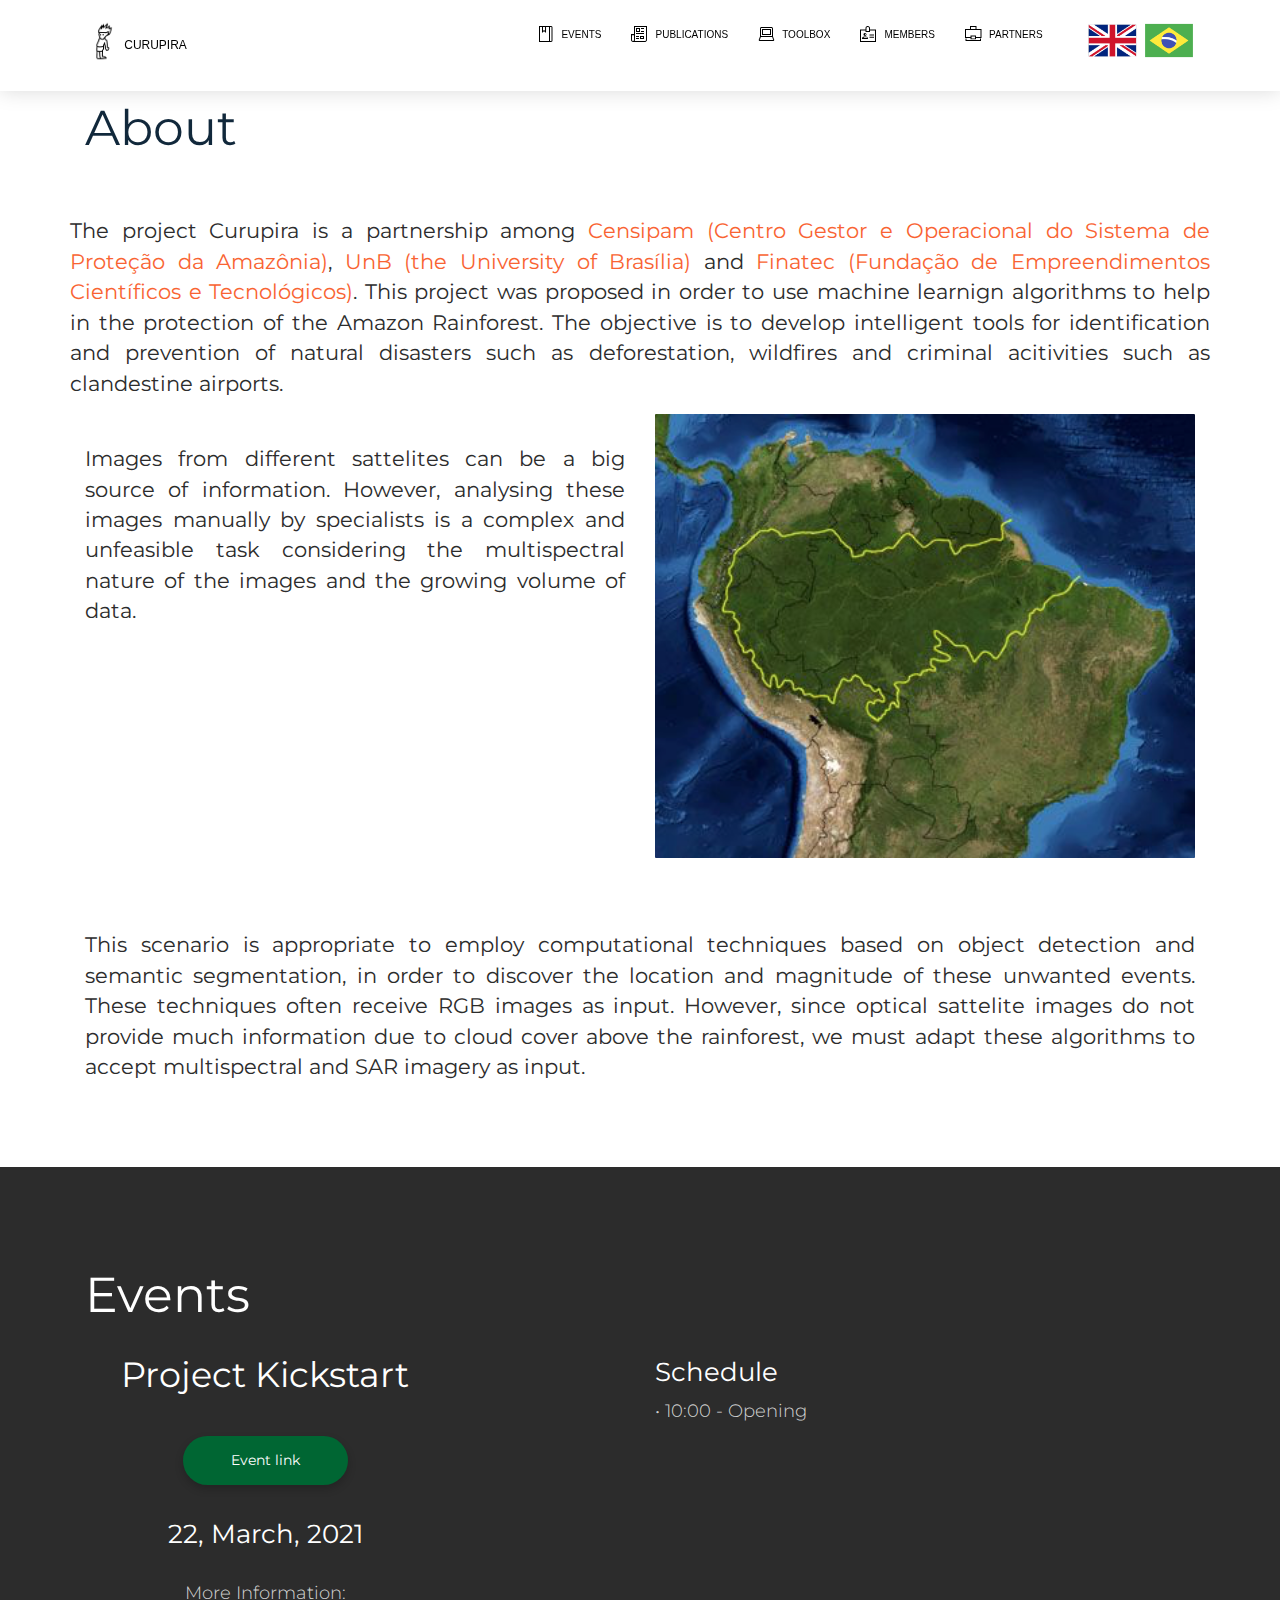
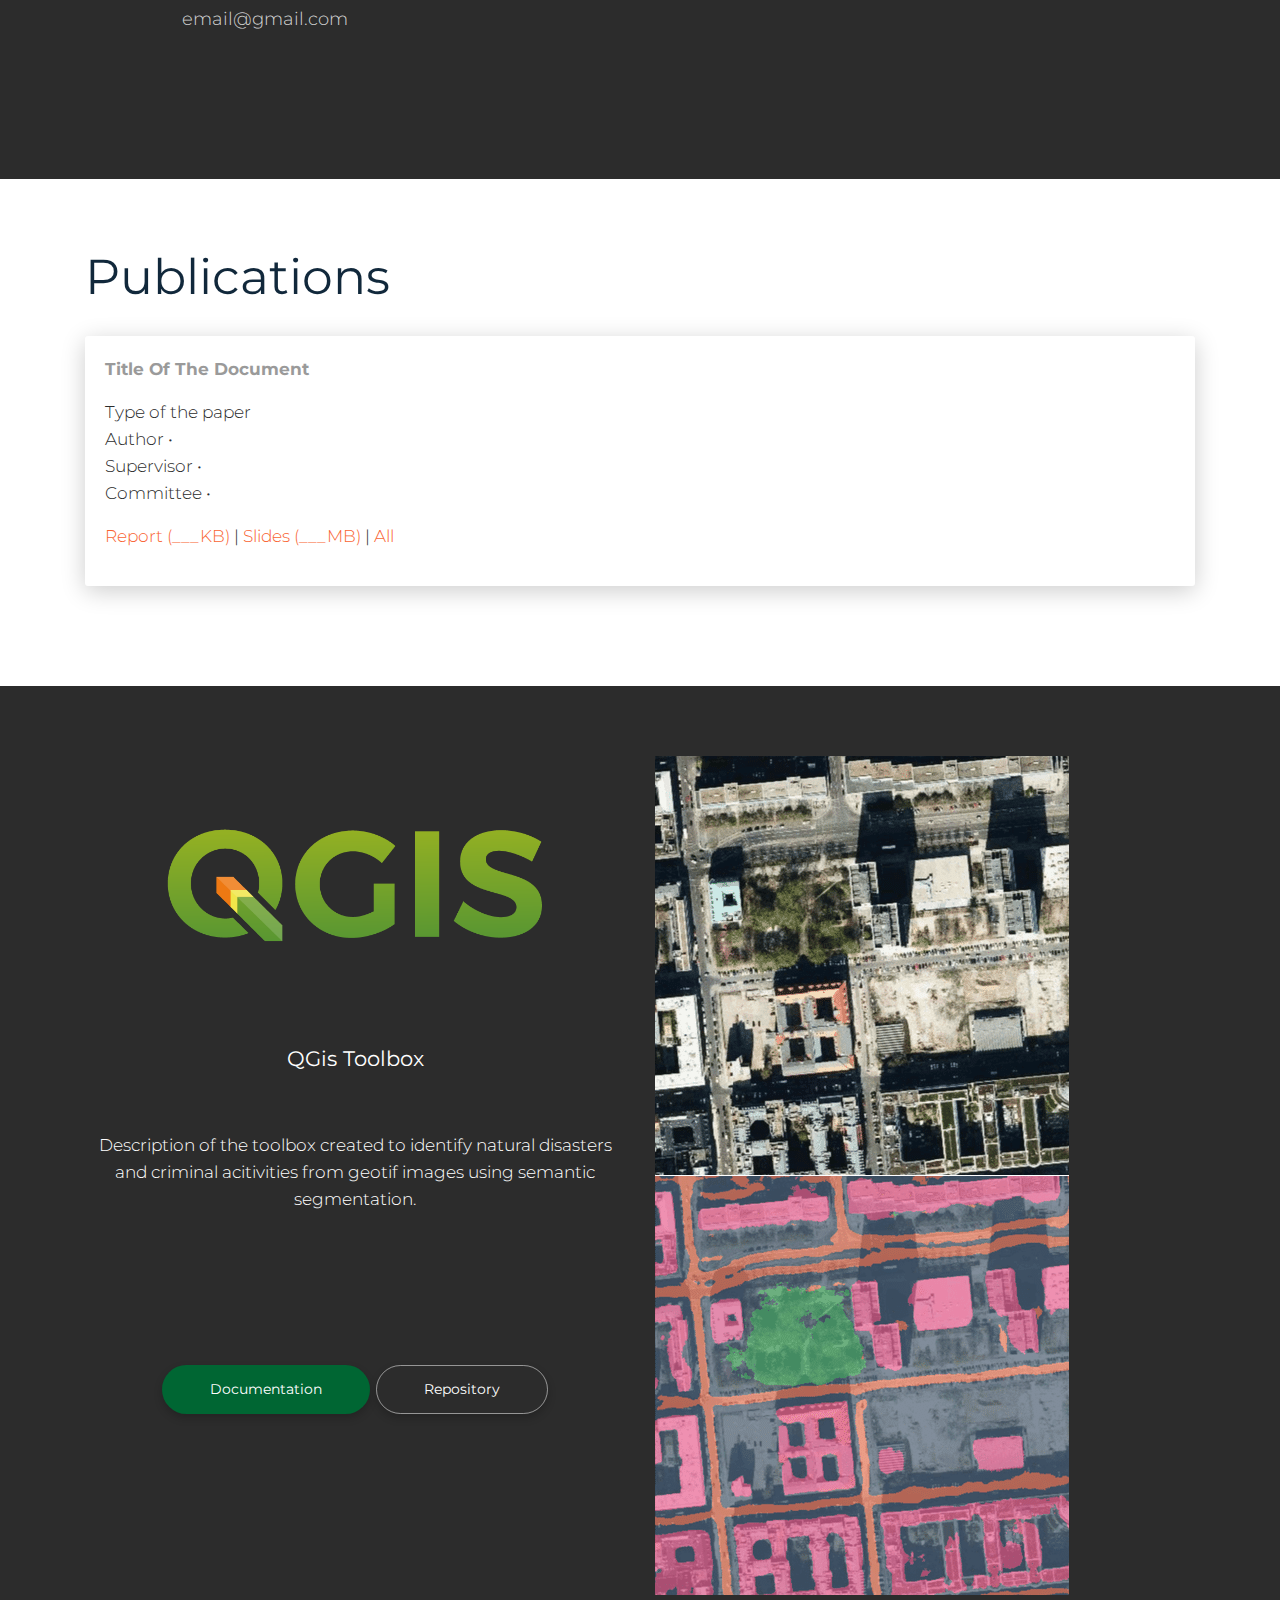
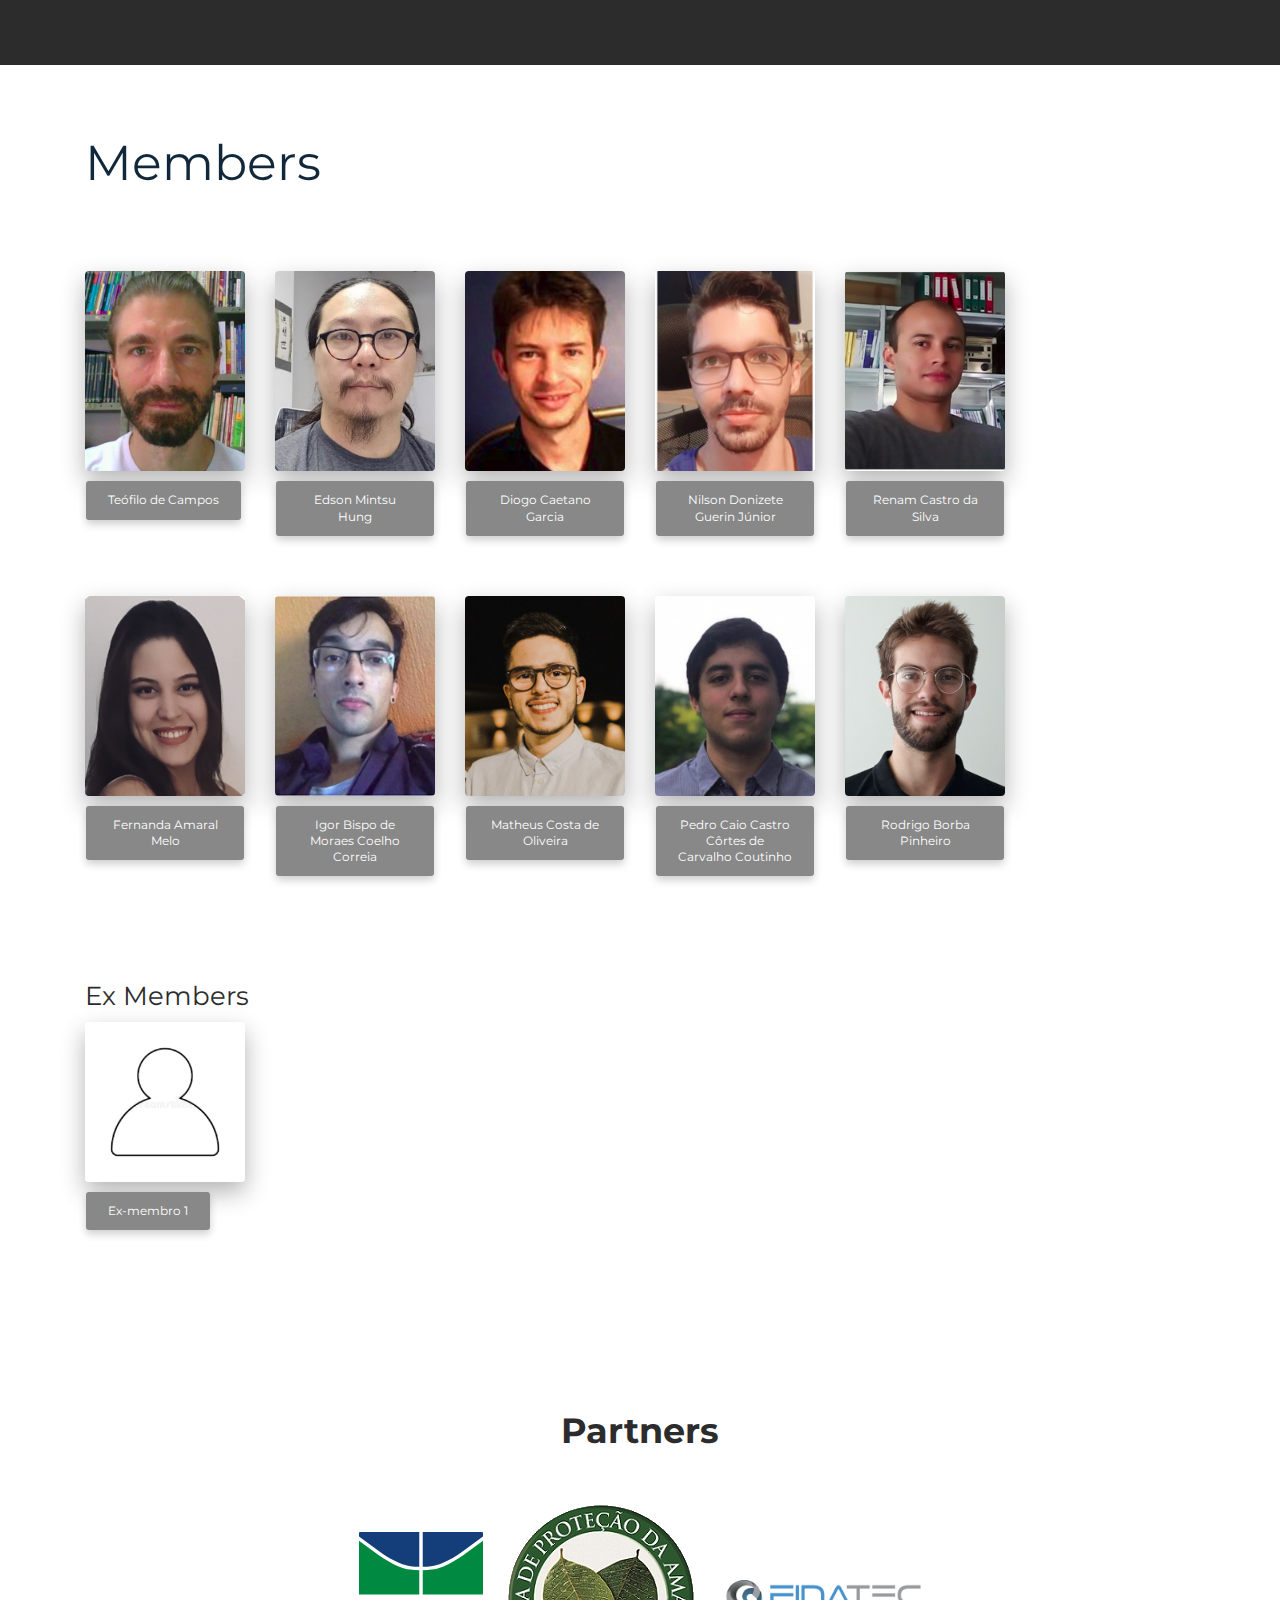
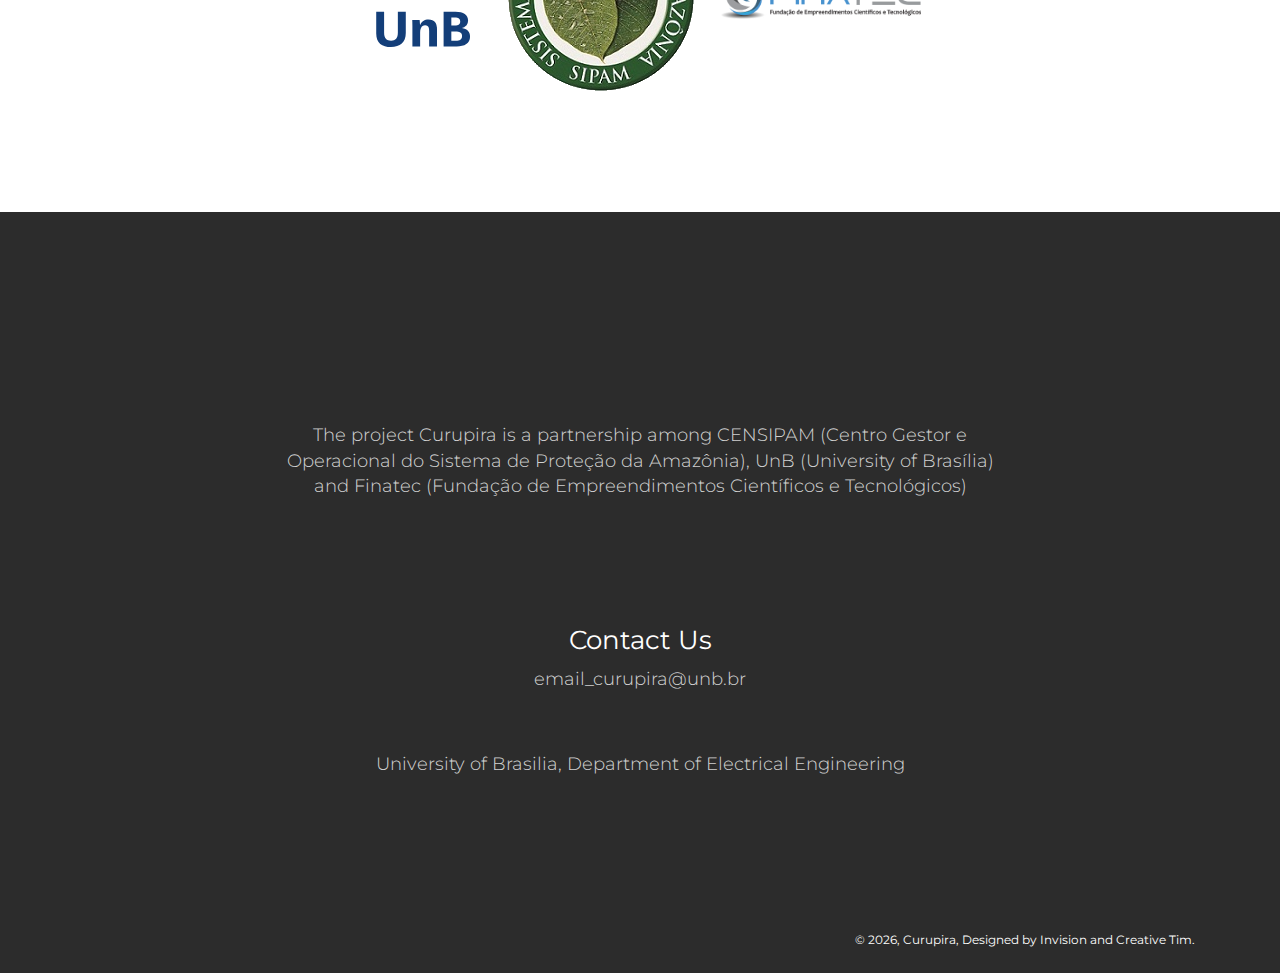
<file: index.html>
<!DOCTYPE html>
<html lang="en">

<head>
  <meta charset="utf-8" />
  <!-- <link rel="apple-touch-icon" sizes="76x76" href="./assets/img/apple-icon.png"> -->
  <link rel="icon" type="image/png" href="./images/white_curupira.png">
  <link rel="stylesheet" href="./assets/css/main.css">
  <meta  content="IE=edge,chrome=1" />
  <title>
    Curupira
  </title>
  <meta content='width=device-width, initial-scale=1.0, maximum-scale=1.0, user-scalable=0, shrink-to-fit=no' name='viewport' />
  <!--     Fonts and icons     -->
  <link href="https://fonts.googleapis.com/css?family=Montserrat:400,700,200" rel="stylesheet" />
  <link rel="stylesheet" href="https://use.fontawesome.com/releases/v5.7.1/css/all.css" integrity="sha384-fnmOCqbTlWIlj8LyTjo7mOUStjsKC4pOpQbqyi7RrhN7udi9RwhKkMHpvLbHG9Sr" crossorigin="anonymous">
  <!-- CSS Files -->
  <link href="./assets/css/bootstrap.min.css" rel="stylesheet" />
  <link href="./assets/css/now-ui-kit.css?v=1.3.0" rel="stylesheet" />
  <link href="./assets/css/demo.css" rel="stylesheet">
</head>

<body class="index-page sidebar-collapse">
  <!-- Navbar -->
  <nav class="navbar navbar-expand-lg fixed-top">
    <div class="container">
      <div class="navbar-translate">
        <a class=" navbar-brand" href="javascript:void(0)" rel="tooltip" onclick="scrollToBasic()">
          <img class="l-logo" src="./images/curupira.png" alt="">
          <p>Curupira</p>
        </a>
        <button class="navbar-toggler navbar-toggler" type="button" data-toggle="collapse" data-target="#navigation" aria-controls="navigation-index" aria-expanded="false" aria-label="Toggle navigation">
          <span class="navbar-toggler-bar top-bar"></span>
          <span class="navbar-toggler-bar middle-bar"></span>
          <span class="navbar-toggler-bar bottom-bar"></span>
        </button>
      </div>
      <div class="collapse navbar-collapse justify-content-end" id="navigation">

        <ul class="navbar-nav">
          <li class="nav-item">
            <a class="nav-link" href="javascript:void(0)" onclick="scrollToNews()">
              <i class="now-ui-icons education_agenda-bookmark"></i>
              <p>Events</p>
            </a>
          </li>
          <li class="nav-item">
            <a class="nav-link" href="javascript:void(0)" onclick="scrollToPublish()">
              <i class="now-ui-icons education_paper"></i>
              <p>Publications</p>
            </a>
          </li>
          <li class="nav-item">
            <a class="nav-link" href="javascript:void(0)" onclick="scrollToToolbox()">
              <i class="now-ui-icons tech_laptop"></i>
              <p>ToolBox</p>
            </a>
          </li>
          <li class="nav-item">
            <a class="nav-link" href="javascript:void(0)" onclick="scrollToTeam()">
              <i class="now-ui-icons business_badge"></i>
              <p>Members</p>
            </a>
          </li>
          <li class="nav-item">
            <a class="nav-link" href="javascript:void(0)" onclick="scrollToPartner()">
              <i class="now-ui-icons business_briefcase-24"></i>
              <p>Partners</p>
            </a>
          </li>
          <li class="nav-item">
            <a class="nav-link" rel="tooltip" title="Find us on GitHub" data-placement="bottom" href="https://github.com/" target="_blank">
              <i class="fab fa-github"></i>
              <p class="d-lg-none d-xl-none">GitHub</p>
            </a>
          </li>
          <li>
            <div class="troca">
              <a href="./index.html"><img src="./images/iconUK.png" class="l-logo"/></a>
              <a href="./nido.html"><img src="./images/iconBrasil.png" class="l-logo"/></a>
            </div>
          </li>
        </ul>
      </div>
    </div>
  </nav>

  <!-- End Navbar -->
  <div class="wrapper">
    <a name="top"></a>
    <div class="main">
      <div class="section section-basic" id="basic-elements">
        <div class="container">
          <div class="title">
            <h1>About</h1>
          </div>
          <div class="row">
            <h4 style="text-align: justify;"> The project Curupira is a partnership among <a href="http://www.sipam.gov.br/"> Censipam (Centro Gestor e Operacional do Sistema de Proteção da Amazônia)</a>, <a href="https://www.unb.br/">UnB (the University of Brasília)</a> and <a href="https://www.finatec.org.br/">Finatec (Fundação de Empreendimentos Científicos e Tecnológicos)</a>. This project was proposed in order to use machine learnign algorithms to help in the protection of the Amazon Rainforest. The objective is to develop intelligent tools for identification and prevention of natural disasters such as deforestation, wildfires and criminal acitivities such as clandestine airports.</h4>
            <div class="col-lg-6 col-md-12">
              <h4 style="text-align: justify;"> Images from different sattelites can be a big source of information. However, analysing these images manually by specialists is a complex and unfeasible task considering the multispectral nature of the images and the growing volume of data. </h4>
            </div>
            <div class="col-lg-6">
              <img src="./images/brasil_sat.png" class="responsive" />
            </div>
          </div>
          <br>
          <br>
          <h4 style="text-align: justify;"> This scenario is appropriate to employ computational techniques based on object detection and semantic segmentation, in order to discover the location and magnitude of these unwanted events. These techniques often receive RGB images as input. However, since optical sattelite images do not provide much information due to cloud cover above the rainforest, we must adapt these algorithms to accept multispectral and SAR imagery as input.</h4>
        </div>
      </div>

      <!-- EVENTS SECTION -->
      <div class="section section-news" data-background-color="black">
        <div class="container">
          <div class="title">
            <h1>Events</h1>
          </div>
          <div class="row">
            <div class="col-md-6">
              <div class="text-center col-md-12 col-lg-8">
                <h2>Project Kickstart</h2>
                <a href="Link" class="btn btn-primary btn-lg btn-round" role="button">
                  Event link
                </a>
                <br>
                <br>
                <h3>22, March, 2021</h3>
                <br>
                <h5 class="description">More Information: email@gmail.com</h5>
              </div>
            </div>
            <div class="col-sm-6">
              <h3>Schedule</h3>
              <h5 class="description">• 10:00 - Opening</h5>
            </div>
          </div>
          <br><br><br>

        </div>
      </div>
      <!-- End .section-navbars  -->

<!-- PUBLICATIONS SECTION -->

      <div class="section section-publish">
        <div class="container ">
          <h1>Publications</h1>
          <div class="row">

            <div class="col-md-10 ml-auto col-xl-12 mr-auto">
              <!-- Nav tabs -->
                <div class="card">
                  <div class="card-body">
                  <p class="category">Title of the document</p>
                    <!-- Tab panes -->
                    <div class="tab-content ">
                      <p>Type of the paper <BR />
                        Author •  <BR />
                        Supervisor •  <BR />
                        Committee •
                      </p>
                      <p><a href="LINK" target="_blank">Report (___KB)</a>
                      |  <a href="LINK" target="_blank">Slides (___MB)</a>
                      |  <a href="LINK" target="_blank">All</a></p>
                    </div>
                  </div>
                </div>
            </div>

          </div>
        </div>
      </div>
      <!--
      <div class="text-center col-md-12 col-lg-8">
        <h5 class="description">O projeto “KnEDLe – Knowledge Extraction from Documents of Legal content” é financiado pela FAPDF (Fundação de Apoio à Pesquisa do Distrito Federal) através de uma parceria tripartite com a UnB (Universidade de Brasília) e Finatec (Fundação de Empreendimentos Científicos e Tecnológicos).</h5>
        <br>
        <br>
        <br>
        <h3>Fale conosco</h3>
        <h5 class="description">ask_knedle@googlegroups.com</h5>
        <h5 class="description">Universidade de Brasília, Departamento de Ciência da Computação</h5>


      </div>End Section Tabs -->
      <!-- End Section Tabs -->

      <!-- Toolbox  -->
      <div class="section section-toolbox" data-background-color="black">
        <div class="container">
          <div class="row">
            <div class="text-center col-md-6">
              <img src="./images/qgis.png">
              <h4>QGis Toolbox</h4>
              <br>
              <br>
              <p>Description of the toolbox created to identify natural disasters and criminal acitivities from geotif images using semantic segmentation.</p>
              <br>
              <br>
              <br>
              <br>
              <br>
              <br>
              <a href="Link:Documentation" class="btn btn-primary btn-lg btn-round" role="button">
                Documentation
              </a>
              <a href="Link:Repo Github" target="_blank" class="btn btn-lg btn-outline-primary btn-round" role="button">
                Repository
              </a>
            </div>
            <div class="col-sm-6">
              <img src="./images/semantic_example.png" >
            </div>
          </div>
        </div>
      </div>

      <!--  end notifications -->
      <!-- Typography -->

      <div class="section section-team section-javascript">
        <div class="container">
          <h1 >Members</h1>
          <div class="space-50"></div>
          <div id="images">
            <div class="row">
              <!-- Teo -->
              <div class="col-sm-2">
                <img src="./images/membros/teo.png" alt="Rounded Image" class="rounded img-raised">
                <button type="button" class="btn btn-default" data-container="body"
                  data-toggle="modal" data-target="#teo" >
                  Teófilo de Campos
                </button>
              </div>
              <!-- Mintsu -->
              <div class="col-sm-2">
                <img src="./images/membros/mintsu.jpg" alt="Rounded Image" class="rounded img-raised">
                <button type="button" class="btn btn-default" data-container="body"
                  data-toggle="modal" data-target="#mintsu" >
                  Edson Mintsu Hung
                </button>
              </div>
              <!-- Diogo -->
              <div class="col-sm-2">
                <img src="./images/membros/diogo.png" alt="Rounded Image" class="rounded img-raised">
                <button type="button" class="btn btn-default" data-container="body"
                  data-toggle="modal" data-target="#diogo" >
                  Diogo Caetano Garcia
                </button>
              </div>
              <!-- Nilson -->
              <div class="col-sm-2">
                <img src="./images/membros/nilson.png" alt="Rounded Image" class="rounded img-raised">
                <button type="button" class="btn btn-default" data-container="body"
                  data-toggle="modal" data-target="#nilson" >
                  Nilson Donizete Guerin Júnior
                </button>
              </div>
              <!-- Renam -->
              <div class="col-sm-2">
                <img src="./images/membros/renam.png" alt="Rounded Image" class="rounded img-raised">
                <button type="button" class="btn btn-default" data-container="body"
                  data-toggle="modal" data-target="#renam" >
                  Renam Castro da Silva
                </button>
              </div>
            </div>
          </div>

          <div class="space-50"></div>
          <div id="images">
            <div class="row">
              <!-- Fernanda -->
              <div class="col-sm-2">
                <img src="./images/membros/fernanda.png" alt="Rounded Image" class="rounded img-raised">
                <button type="button" class="btn btn-default" data-container="body"
                  data-toggle="modal" data-target="#fernanda" >
                  Fernanda Amaral Melo
                </button>
              </div>
              <!-- Igor -->
              <div class="col-sm-2">
                <img src="./images/membros/igor.png" alt="Rounded Image" class="rounded img-raised">
                <button type="button" class="btn btn-default" data-container="body"
                  data-toggle="modal" data-target="#igor" >
                  Igor Bispo de Moraes Coelho Correia
                </button>
              </div>
              <!-- Mateus -->
              <div class="col-sm-2">
                <img src="./images/membros/matheus.jpg" alt="Rounded Image" class="rounded img-raised">
                <button type="button" class="btn btn-default" data-container="body"
                  data-toggle="modal" data-target="#matheus" >
                  Matheus Costa de Oliveira
                </button>
              </div>
              <!-- Pedro -->
              <div class="col-sm-2">
                <img src="./images/membros/pedro.png" alt="Rounded Image" class="rounded img-raised">
                <button type="button" class="btn btn-default" data-container="body"
                  data-toggle="modal" data-target="#pedro" >
                  Pedro Caio Castro Côrtes de Carvalho Coutinho
                </button>
              </div>
              <!-- Rodrigo -->
              <div class="col-sm-2">
                <img src="./images/membros/rodrigo.jpg" alt="Rounded Image" class="rounded img-raised">
                <button type="button" class="btn btn-default" data-container="body"
                  data-toggle="modal" data-target="#rodrigo" >
                  Rodrigo Borba Pinheiro
                </button>
              </div>

            </div>
          </div>
          <div class="space-50"></div>
          <br><br>

<!-- LINHA COM OS EX MEMBROS -->

          <h3 >Ex Members</h3>
          <div id="images">
            <div class="row">
              <div class="col-sm-2">
                <img src="./images/white-square.png" alt="Rounded Image" class="rounded img-raised">
                <button type="button" class="btn btn-default" data-container="body"
                  data-toggle="modal" data-target="#exmember" >
                  Ex-membro 1
                </button>
              </div>
            </div>
          </div>
        </div>
      </div>

<!-- SECTION PARTNERS -->

      <div class="section section-partner">
        <div class="container text-center">
          <div class="row justify-content-md-center">
            <div class="col-md-12 col-lg-8">
              <h2 class="title">Partners</h2>
              <br><br>
              <h6 class="category category-absolute">
                <a href="https://www.unb.br/" target="_blank">
                  <img src="./images/Logo_UnB.svg" class="unb-logo" style="margin:10px"/>
                </a>
                <a href="http://www.sipam.gov.br/" target="_blank">
                  <img src="./images/censipam.png" class="creative-tim-logo" style="margin:10px"/>
                </a>
                <a href="https://www.finatec.org.br" target="_blank">
                  <img src="./images/logo_finatec.png" class="creative-tim-logo" style="margin:10px"/>
                </a>
              </h6>
            </div>
          </div>
        </div>
      </div>
      <div class="section section-download" id="#download-section" data-background-color="black">
        <div class="container">
          <div class="row justify-content-md-center sharing-area text-center">
            <div class="text-center col-md-12 col-lg-8">
              <h5 class="description">The project Curupira is a partnership among CENSIPAM (Centro Gestor e Operacional do Sistema de Proteção da Amazônia), UnB (University of Brasília) and Finatec (Fundação de Empreendimentos Científicos e Tecnológicos)</h5>
              <br>
              <br>
              <br>
              <h3>Contact Us</h3>
              <h5 class="description">email_curupira@unb.br</h5>
              <h5 class="description">University of Brasilia, Department of Electrical Engineering</h5>

            </div>
          </div>
        </div>
      </div>
    </div>

<!--######################### Member Information ################################################# -->
    <!--  End Modal -->
    <!-- Member Information -->
    <div class="modal fade" id="teo" tabindex="-1" role="dialog" aria-labelledby="myModalLabel" aria-hidden="true">
      <div class="modal-dialog">
        <div class="modal-content">
          <div class="modal-header justify-content-center">
            <button type="button" class="close" data-dismiss="modal" aria-hidden="true">
              <i class="now-ui-icons ui-1_simple-remove"></i>
            </button>
            <h4 class="cargo">PHD in Oxford, 2006</h4>
          </div>
          <div class="modal-body">
            <p><i class="now-ui-icons ui-1_email-85"></i> teodecampos@unb.br </p>
            <p><i class="now-ui-icons education_agenda-bookmark"></i><a href="https://cic.unb.br/~teodecampos/"> Homepage </a></p>
            <!-- <p><i class="fab fa-github"></i><a href="https://github.com/ member"> Github</a></p> -->
            <p><i class="now-ui-icons business_badge"></i> Professor - UnB</p>
          </div>
          <div class="modal-footer">
            <!-- <a href="http://lattes.cnpq.br/ member"><button type="button" class="btn btn-default">Curriculo Lattes</button></a> -->
            <button type="button" class="btn btn-blue" data-dismiss="modal">Close</button>
          </div>
        </div>
      </div>
    </div>

    <div class="modal fade" id="diogo" tabindex="-1" role="dialog" aria-labelledby="myModalLabel" aria-hidden="true">
      <div class="modal-dialog">
        <div class="modal-content">
          <div class="modal-header justify-content-center">
            <button type="button" class="close" data-dismiss="modal" aria-hidden="true">
              <i class="now-ui-icons ui-1_simple-remove"></i>
            </button>
            <h4 class="cargo">PhD in Electrical Engineering</h4>
          </div>
          <div class="modal-body">
            <p><i class="now-ui-icons ui-1_email-85"></i> diogogarcia@unb.br</p>
            <p><i class="now-ui-icons education_agenda-bookmark"></i><a href="http://fga.unb.br/diogo.garcia/"> Homepage </a></p>
            <p><i class="fab fa-github"></i><a href="https://github.com/DiogoCaetanoGarcia"> Github</a></p>
            <p><i class="fab fa-gitlab"></i><a href="https://gitlab.com/diogogarcia"> Gitlab</a></p>
            <p><i class="now-ui-icons business_badge"></i> Adjunct Professor - UnB</p>
          </div>
          <div class="modal-footer">
            <!-- <a href="http://lattes.cnpq.br/ member"><button type="button" class="btn btn-default">Curriculo Lattes</button></a> -->
            <button type="button" class="btn btn-blue" data-dismiss="modal">Close</button>
          </div>
        </div>
      </div>
    </div>

    <div class="modal fade" id="fernanda" tabindex="-1" role="dialog" aria-labelledby="myModalLabel" aria-hidden="true">
      <div class="modal-dialog">
        <div class="modal-content">
          <div class="modal-header justify-content-center">
            <button type="button" class="close" data-dismiss="modal" aria-hidden="true">
              <i class="now-ui-icons ui-1_simple-remove"></i>
            </button>
            <h4 class="cargo">Electrical Engineer</h4>
          </div>
          <div class="modal-body">
            <p><i class="now-ui-icons ui-1_email-85"></i> fernanda.amaral.melo@gmail.com</p>
            <p><i class="now-ui-icons education_agenda-bookmark"></i><a href="https://www.linkedin.com/in/fernanda-amaral-melo/"> Homepage </a></p>
            <p><i class="fab fa-github"></i><a href="https://github.com/FernandaAmaral"> Github</a></p>
            <p><i class="now-ui-icons business_badge"></i> Computer Science Master Student - UnB</p>
          </div>
          <div class="modal-footer">
            <!-- <a href="http://lattes.cnpq.br/ member"><button type="button" class="btn btn-default">Curriculo Lattes</button></a> -->
            <button type="button" class="btn btn-blue" data-dismiss="modal">Close</button>
          </div>
        </div>
      </div>
    </div>

    <div class="modal fade" id="igor" tabindex="-1" role="dialog" aria-labelledby="myModalLabel" aria-hidden="true">
      <div class="modal-dialog">
        <div class="modal-content">
          <div class="modal-header justify-content-center">
            <button type="button" class="close" data-dismiss="modal" aria-hidden="true">
              <i class="now-ui-icons ui-1_simple-remove"></i>
            </button>
            <h4 class="cargo">Graduation in Computer Science</h4>
          </div>
          <div class="modal-body">
            <p><i class="now-ui-icons ui-1_email-85"></i> igor.rabbit99@gmail.com</p>
            <!-- <p><i class="now-ui-icons education_agenda-bookmark"></i><a href="member website"> Homepage </a></p> -->
            <p><i class="fab fa-github"></i><a href="https://github.com/theokktok"> Github</a></p>
            <p><i class="now-ui-icons business_badge"></i> Undergraduate Student - UnB</p>
          </div>
          <div class="modal-footer">
            <!-- <a href="http://lattes.cnpq.br/ member"><button type="button" class="btn btn-default">Curriculo Lattes</button></a> -->
            <button type="button" class="btn btn-blue" data-dismiss="modal">Close</button>
          </div>
        </div>
      </div>
    </div>

    <div class="modal fade" id="matheus" tabindex="-1" role="dialog" aria-labelledby="myModalLabel" aria-hidden="true">
      <div class="modal-dialog">
        <div class="modal-content">
          <div class="modal-header justify-content-center">
            <button type="button" class="close" data-dismiss="modal" aria-hidden="true">
              <i class="now-ui-icons ui-1_simple-remove"></i>
            </button>
            <h4 class="cargo">Graduation in Electrical Engineering</h4>
          </div>
          <div class="modal-body">
            <p><i class="now-ui-icons ui-1_email-85"></i> matheus.costa.9@hotmail.com</p>
            <p><i class="now-ui-icons education_agenda-bookmark"></i><a href="https://www.linkedin.com/in/matheus-costa-de-oliveira-012907184"> Homepage </a></p>
            <p><i class="fab fa-github"></i><a href="https://github.com/matcosta23"> Github</a></p>
            <p><i class="now-ui-icons business_badge"></i> Undergraduate Student - UnB</p>
          </div>
          <div class="modal-footer">
            <!-- <a href="http://lattes.cnpq.br/ member"><button type="button" class="btn btn-default">Curriculo Lattes</button></a> -->
            <button type="button" class="btn btn-blue" data-dismiss="modal">Close</button>
          </div>
        </div>
      </div>
    </div>

    <div class="modal fade" id="mintsu" tabindex="-1" role="dialog" aria-labelledby="myModalLabel" aria-hidden="true">
      <div class="modal-dialog">
        <div class="modal-content">
          <div class="modal-header justify-content-center">
            <button type="button" class="close" data-dismiss="modal" aria-hidden="true">
              <i class="now-ui-icons ui-1_simple-remove"></i>
            </button>
            <h4 class="cargo">PHD in Electrical Engineering, UnB, 2012</h4>
          </div>
          <div class="modal-body">
            <!-- <p><i class="now-ui-icons ui-1_email-85"></i> member@unb.br</p> -->
            <!-- <p><i class="now-ui-icons education_agenda-bookmark"></i><a href="member website"> Homepage </a></p> -->
            <!-- <p><i class="fab fa-github"></i><a href="https://github.com/ member"> Github</a></p> -->
            <p><i class="now-ui-icons business_badge"></i> Professor - UnB</p>
          </div>
          <div class="modal-footer">
            <!-- <a href="http://lattes.cnpq.br/ member"><button type="button" class="btn btn-default">Curriculo Lattes</button></a> -->
            <button type="button" class="btn btn-blue" data-dismiss="modal">Close</button>
          </div>
        </div>
      </div>
    </div>

    <div class="modal fade" id="nilson" tabindex="-1" role="dialog" aria-labelledby="myModalLabel" aria-hidden="true">
      <div class="modal-dialog">
        <div class="modal-content">
          <div class="modal-header justify-content-center">
            <button type="button" class="close" data-dismiss="modal" aria-hidden="true">
              <i class="now-ui-icons ui-1_simple-remove"></i>
            </button>
            <h4 class="cargo">Master in Computer Science, UnB, 2015</h4>
          </div>
          <div class="modal-body">
            <p><i class="now-ui-icons ui-1_email-85"></i> nguerinjr@gmail.com</p>
            <p><i class="now-ui-icons education_agenda-bookmark"></i><a href="https://www.linkedin.com/in/nilson-donizete-guerin-júnior-49b1a6151"> Homepage </a></p>
            <!-- <p><i class="fab fa-github"></i><a href="https://github.com/ member"> Github</a></p> -->
            <p><i class="now-ui-icons business_badge"></i> PhD Student - UnB </p>
          </div>
          <div class="modal-footer">
            <!-- <a href="http://lattes.cnpq.br/ member"><button type="button" class="btn btn-default">Curriculo Lattes</button></a> -->
            <button type="button" class="btn btn-blue" data-dismiss="modal">Close</button>
          </div>
        </div>
      </div>
    </div>

    <div class="modal fade" id="pedro" tabindex="-1" role="dialog" aria-labelledby="myModalLabel" aria-hidden="true">
      <div class="modal-dialog">
        <div class="modal-content">
          <div class="modal-header justify-content-center">
            <button type="button" class="close" data-dismiss="modal" aria-hidden="true">
              <i class="now-ui-icons ui-1_simple-remove"></i>
            </button>
            <h4 class="cargo">Graduation in Electrical Engineering</h4>
          </div>
          <div class="modal-body">
            <p><i class="now-ui-icons ui-1_email-85"></i> pedro_coutinho01@hotmail.com</p>
            <p><i class="now-ui-icons education_agenda-bookmark"></i><a href="https://www.linkedin.com/in/pedro-caio-coutinho-368488171/"> Homepage </a></p>
            <p><i class="fab fa-github"></i><a href="https://github.com/pedroc5"> Github</a></p>
            <p><i class="now-ui-icons business_badge"></i> Undergraduate Student - UnB</p>
          </div>
          <div class="modal-footer">
            <!-- <a href="http://lattes.cnpq.br/ member"><button type="button" class="btn btn-default">Curriculo Lattes</button></a> -->
            <button type="button" class="btn btn-blue" data-dismiss="modal">Close</button>
          </div>
        </div>
      </div>
    </div>

    <div class="modal fade" id="renam" tabindex="-1" role="dialog" aria-labelledby="myModalLabel" aria-hidden="true">
      <div class="modal-dialog">
        <div class="modal-content">
          <div class="modal-header justify-content-center">
            <button type="button" class="close" data-dismiss="modal" aria-hidden="true">
              <i class="now-ui-icons ui-1_simple-remove"></i>
            </button>
            <h4 class="cargo">PhD in Electrical Engineering, UFRJ 2018</h4>
          </div>
          <div class="modal-body">
            <p><i class="now-ui-icons ui-1_email-85"></i> castro.renam@gmail.com</p>
            <p><i class="now-ui-icons education_agenda-bookmark"></i><a href="https://www.linkedin.com/in/renam-castro-da-silva-67684125/"> Homepage </a></p>
            <p><i class="fab fa-github"></i><a href="https://github.com/castrorenam"> Github</a></p>
            <!-- <p><i class="now-ui-icons business_badge"></i> member - UnB</p> -->
          </div>
          <div class="modal-footer">
            <!-- <a href="http://lattes.cnpq.br/ member"><button type="button" class="btn btn-default">Curriculo Lattes</button></a> -->
            <button type="button" class="btn btn-blue" data-dismiss="modal">Close</button>
          </div>
        </div>
      </div>
    </div>

    <div class="modal fade" id="rodrigo" tabindex="-1" role="dialog" aria-labelledby="myModalLabel" aria-hidden="true">
      <div class="modal-dialog">
        <div class="modal-content">
          <div class="modal-header justify-content-center">
            <button type="button" class="close" data-dismiss="modal" aria-hidden="true">
              <i class="now-ui-icons ui-1_simple-remove"></i>
            </button>
            <h4 class="cargo">Graduation in Electrical Engineering</h4>
          </div>
          <div class="modal-body">
            <p><i class="now-ui-icons ui-1_email-85"></i> rodrigoborba1997@gmail.com </p>
            <p><i class="now-ui-icons education_agenda-bookmark"></i><a href="https://www.linkedin.com/in/rodrigo-borba-pinheiro-1304/"> Homepage </a></p>
            <p><i class="fab fa-github"></i><a href="https://github.com/RBPinheiro13"> Github</a></p>
            <p><i class="now-ui-icons business_badge"></i> Undergraduate Student - UnB</p>
          </div>
          <div class="modal-footer">
            <!-- <a href="http://lattes.cnpq.br/ member"><button type="button" class="btn btn-default">Curriculo Lattes</button></a> -->
            <button type="button" class="btn btn-blue" data-dismiss="modal">Close</button>
          </div>
        </div>
      </div>
    </div>
    <!--  End Modal -->

    <!--  Ex members-->
    <!-- ex member Information -->
    <div class="modal fade" id="exmember" tabindex="-1" role="dialog" aria-labelledby="myModalLabel" aria-hidden="true">
      <div class="modal-dialog">
        <div class="modal-content">
          <div class="modal-header justify-content-center">
            <button type="button" class="close" data-dismiss="modal" aria-hidden="true">
              <i class="now-ui-icons ui-1_simple-remove"></i>
            </button>
            <h4 class="cargo">Undergraduate in Ex membering</h4>
          </div>
          <div class="modal-body">
            <p><i class="now-ui-icons ui-1_email-85"></i> exmember@gmail.com</p>
            <p><i class="now-ui-icons education_agenda-bookmark"></i><a href="https://www.linkedin.com/exmember/"> LinkedIn</a></p>
            <p><i class="fab fa-github"></i><a href="https://github.com/ ex member"> Github</a></p>
            <p><i class="now-ui-icons business_badge"></i> Undergraduate student - UnB</p>
          </div>
          <div class="modal-footer">
            <a href="http://lattes.cnpq.br/exmember"><button type="button" class="btn btn-default">Curriculo Lattes</button></a>
            <button type="button" class="btn btn-blue" data-dismiss="modal">Close</button>
          </div>
        </div>
      </div>
    </div>
    <!--  End Modal -->

<!--######################################## END ################################################# -->

    <footer class="footer" data-background-color="black">

      <div class=" container">

        <div class="copyright" id="copyright">
          &copy;
          <script>
            document.getElementById('copyright').appendChild(document.createTextNode(new Date().getFullYear()))
          </script>, Curupira, Designed by
          <a href="https://www.invisionapp.com" target="_blank">Invision</a> and
          <a href="https://www.creative-tim.com" target="_blank">Creative Tim</a>.
        </div>
      </div>
    </footer>
  </div>
  <!--   Core JS Files   -->
  <script src="./assets/js/core/jquery.min.js" type="text/javascript"></script>
  <script src="./assets/js/core/popper.min.js" type="text/javascript"></script>
  <script src="./assets/js/core/bootstrap.min.js" type="text/javascript"></script>
  <!--  Plugin for Switches, full documentation here: http://www.jque.re/plugins/version3/bootstrap.switch/ -->
  <script src="./assets/js/plugins/bootstrap-switch.js"></script>
  <!--  Plugin for the Sliders, full documentation here: http://refreshless.com/nouislider/ -->
  <script src="./assets/js/plugins/nouislider.min.js" type="text/javascript"></script>
  <!--  Plugin for the DatePicker, full documentation here: https://github.com/uxsolutions/bootstrap-datepicker -->
  <script src="./assets/js/plugins/bootstrap-datepicker.js" type="text/javascript"></script>
  <!--  Google Maps Plugin    -->
  <!-- <script src="https://maps.googleapis.com/maps/api/js?key=YOUR_KEY_HERE"></script> -->
  <!-- Control Center for Now Ui Kit: parallax effects, scripts for the example pages etc -->
  <script src="./assets/js/now-ui-kit.js?v=1.3.0" type="text/javascript"></script>
  <script>
    $(document).ready(function() {
      // the body of this function is in assets/js/now-ui-kit.js
      nowuiKit.initSliders();
    });

    function scrollToBasic() {

      if ($('.section-basic').length != 0) {
        $("html, body").animate({
          scrollTop: $('.section-basic').offset().top
        }, 1000);
      }
    }

    function scrollToNews() {

      if ($('.section-news').length != 0) {
        $("html, body").animate({
          scrollTop: $('.section-news').offset().top
        }, 1000);
      }
    }
    function scrollToPublish() {

      if ($('.section-publish').length != 0) {
        $("html, body").animate({
          scrollTop: $('.section-publish').offset().top
      }, 1000);
      }
    }

    function scrollToTeam() {

      if ($('.section-team').length != 0) {
        $("html, body").animate({
          scrollTop: $('.section-team').offset().top
        }, 1000);
      }
    }
    function scrollToPartner() {

      if ($('.section-partner').length != 0) {
        $("html, body").animate({
          scrollTop: $('.section-partner').offset().top
        }, 1000);
      }
    }
    function scrollToToolbox() {
      if ($('.section-toolbox').length != 0) {
        $("html, body").animate({
          scrollTop: $('.section-toolbox').offset().top
        }, 1000);
      }
    }
  </script>
</body>

</html>
</file>
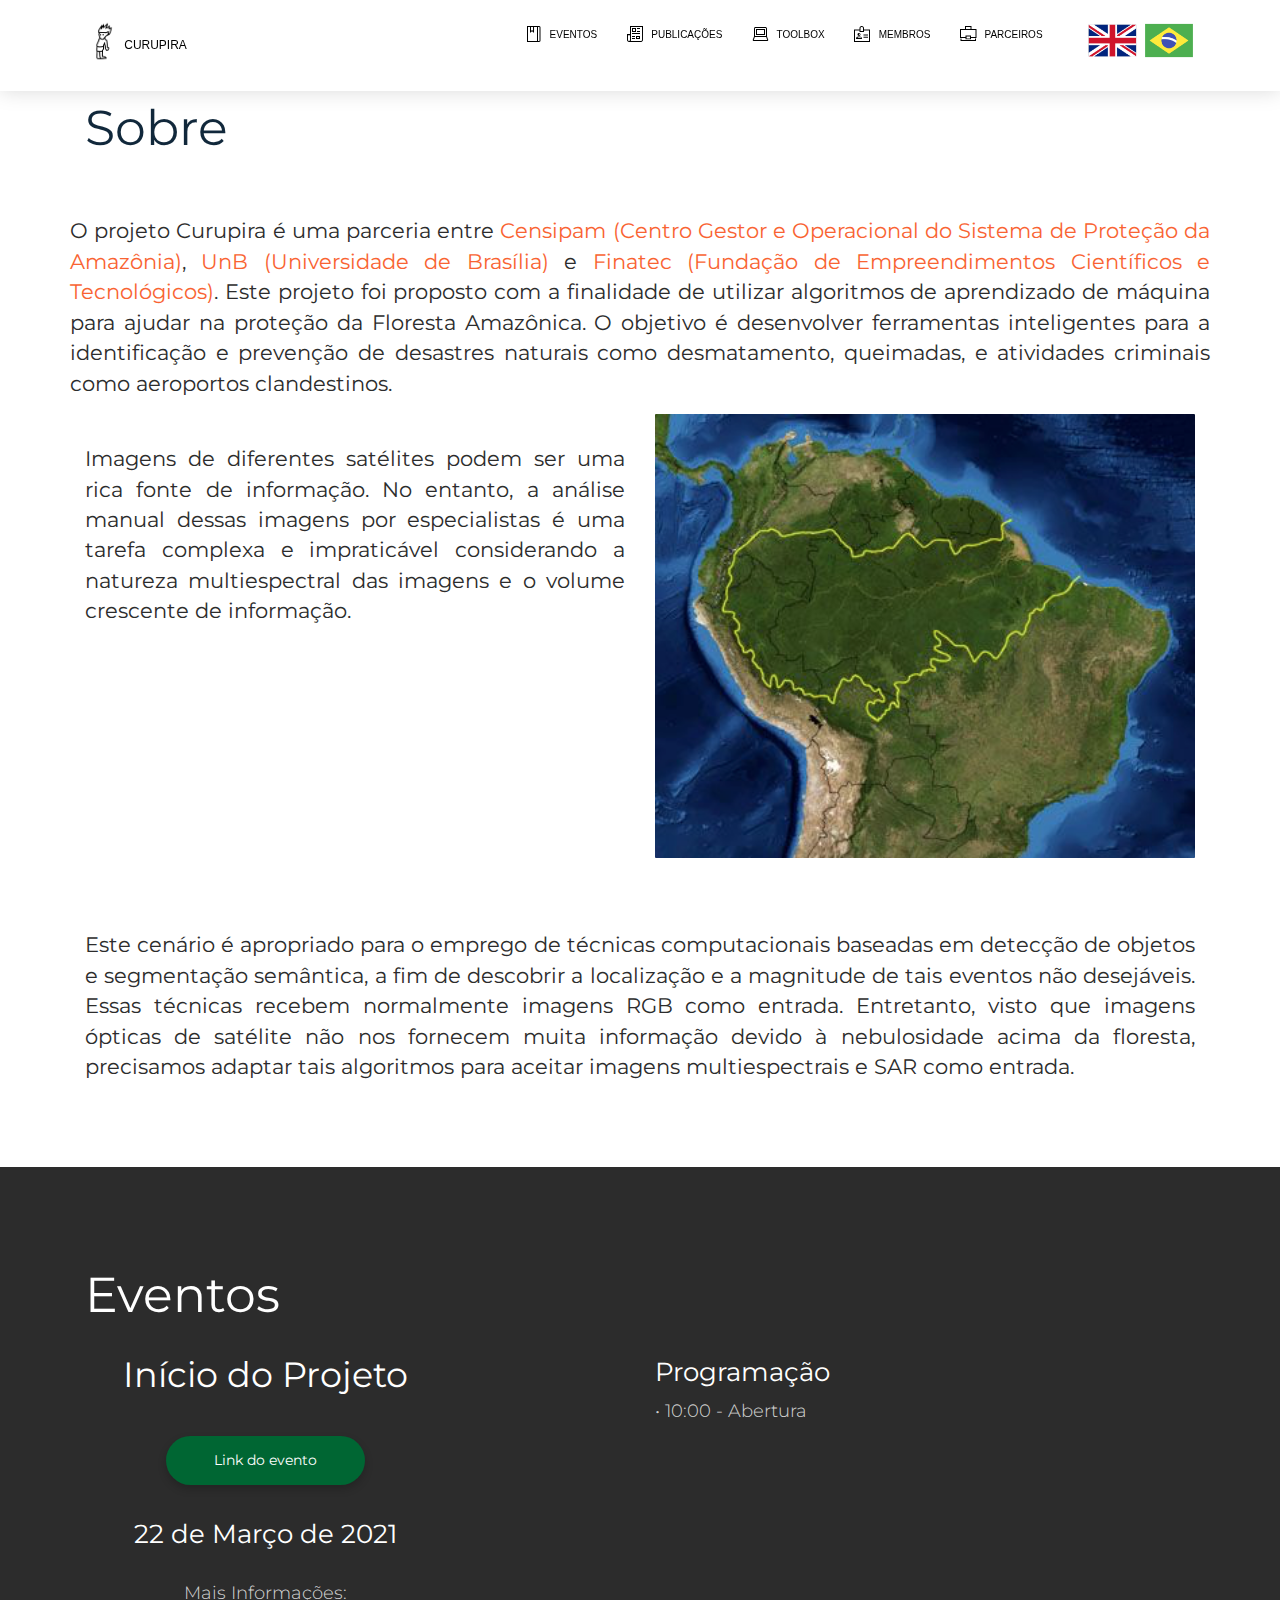
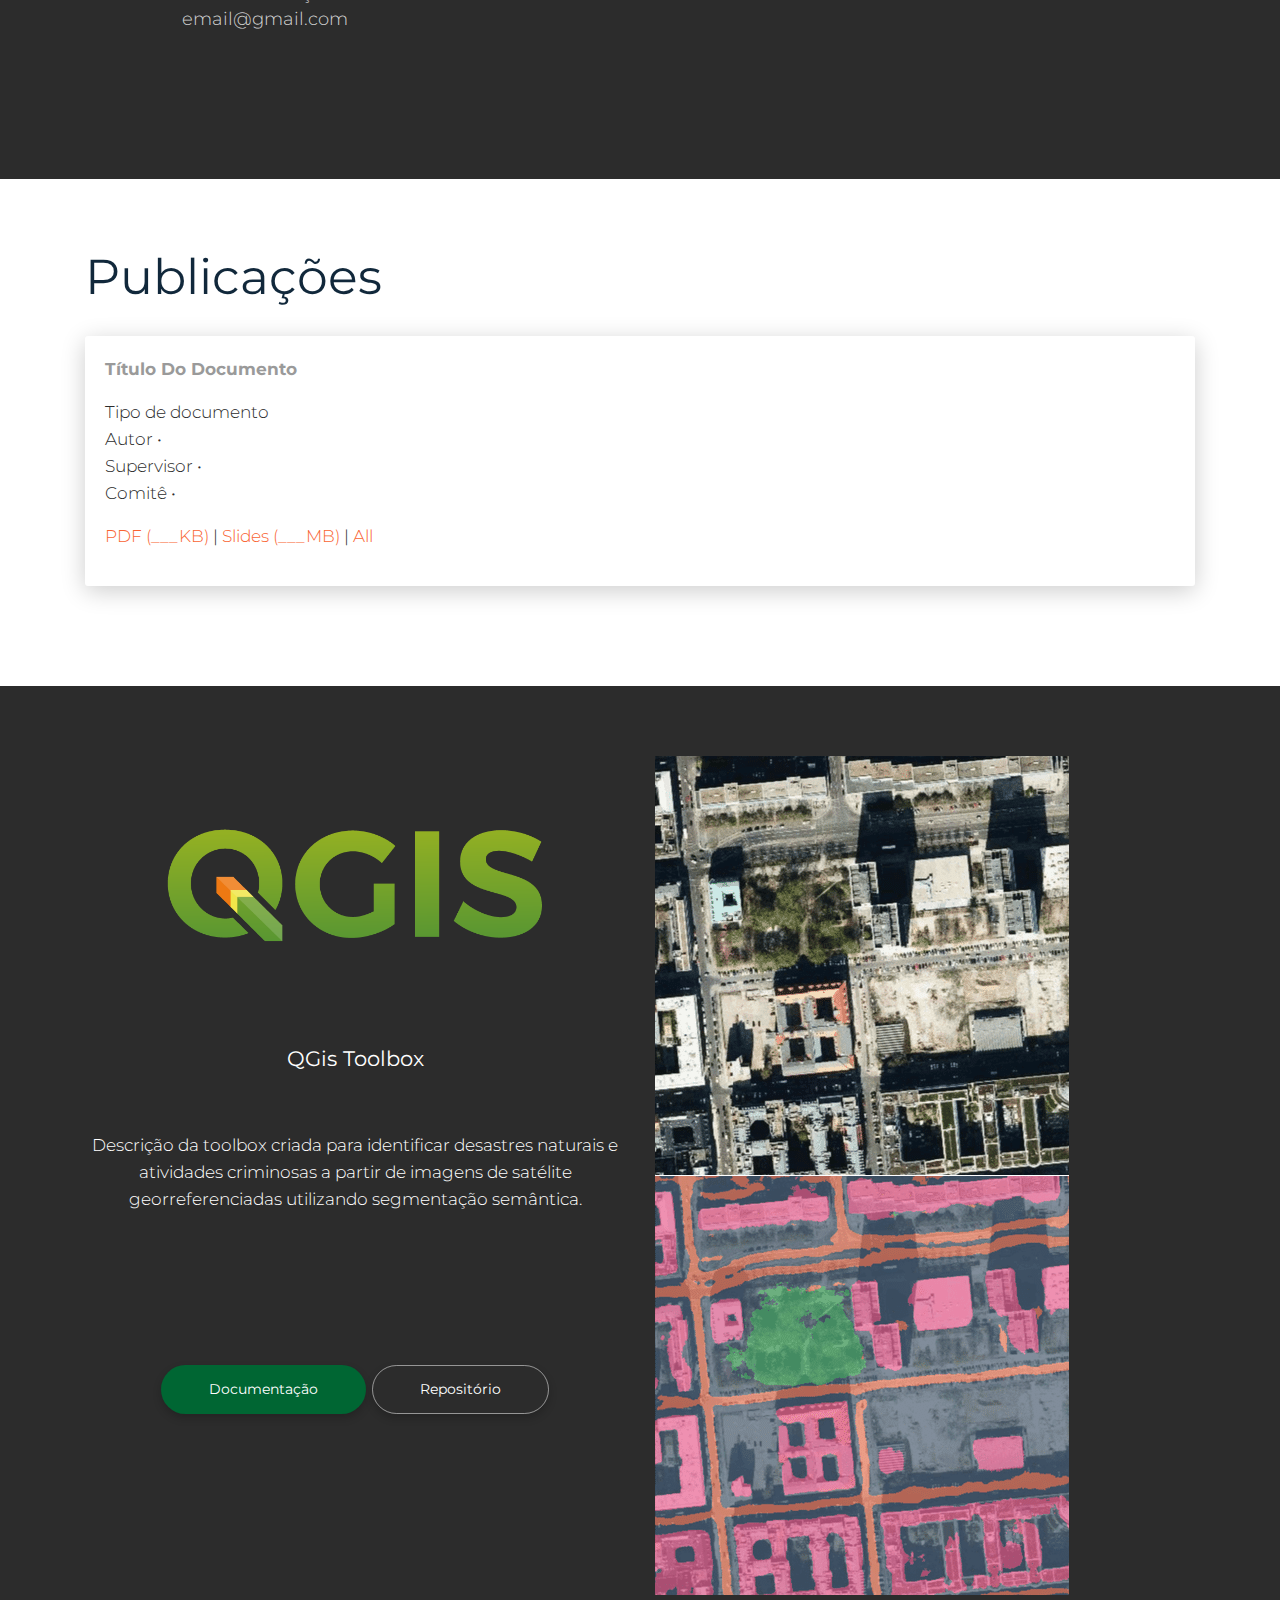
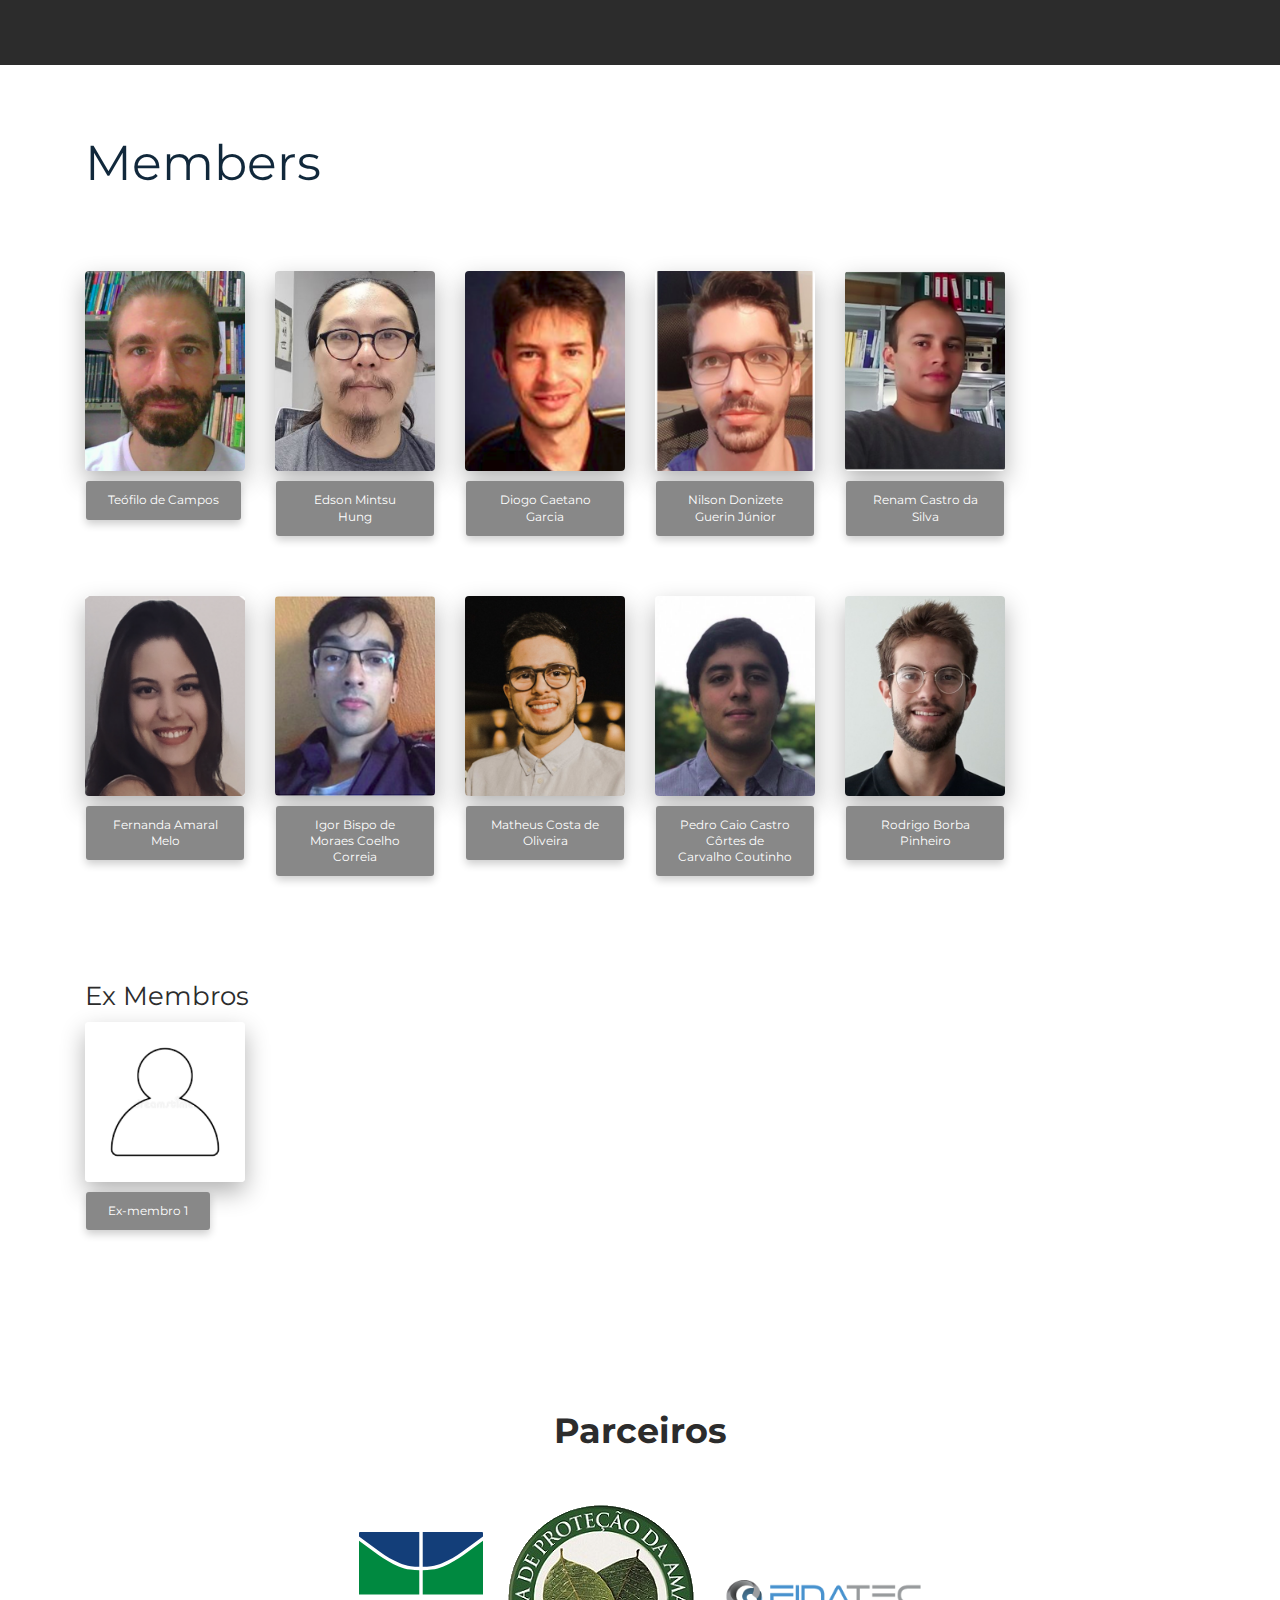
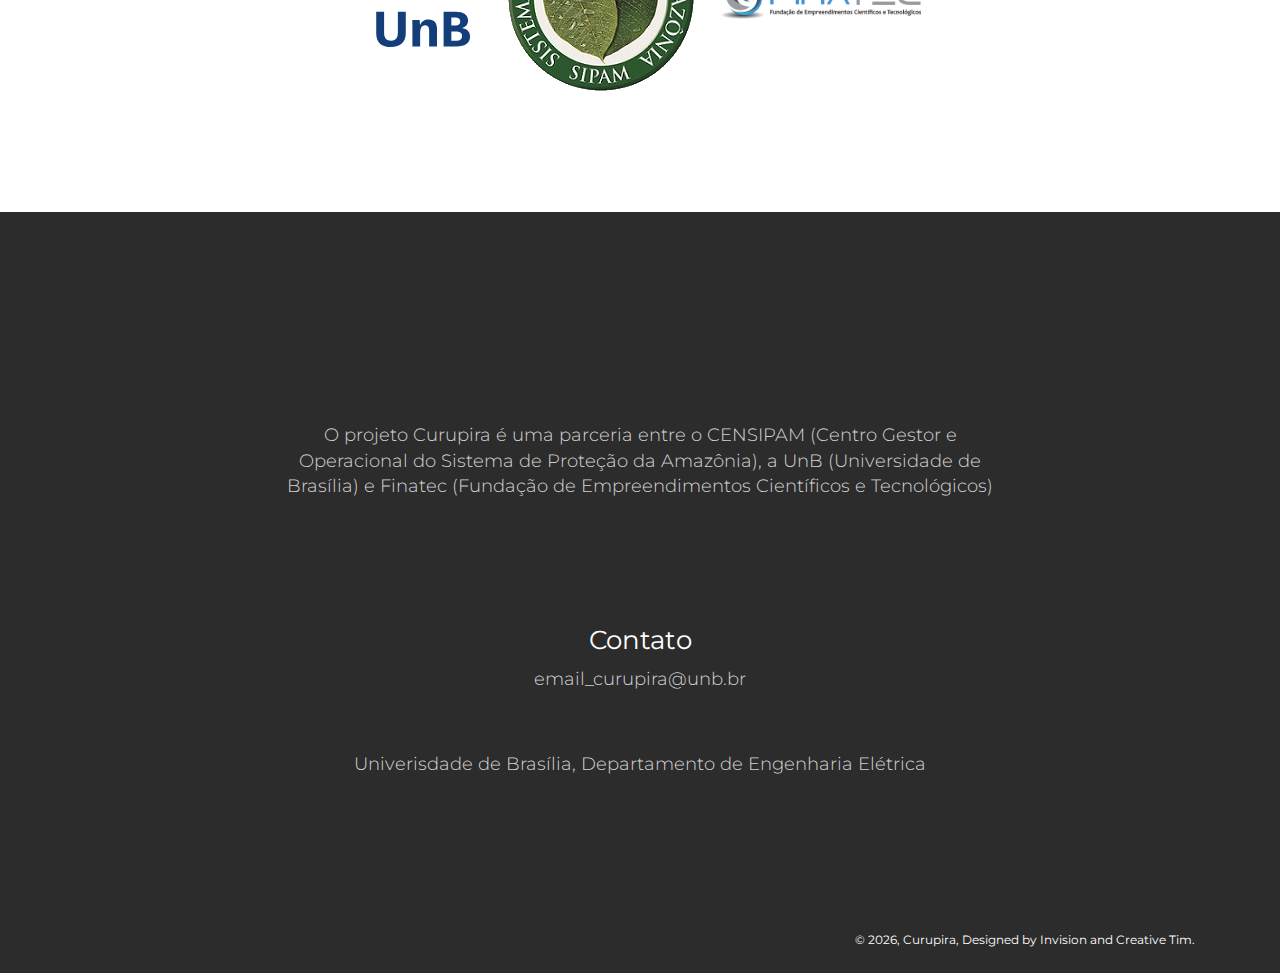
<file: nido.html>
<!DOCTYPE html>
<html lang="en">

<head>
  <meta charset="utf-8" />
  <!-- <link rel="apple-touch-icon" sizes="76x76" href="./assets/img/apple-icon.png"> -->
  <link rel="icon" type="image/png" href="./images/white_curupira.png">
  <link rel="stylesheet" href="./assets/css/main.css">
  <meta  content="IE=edge,chrome=1" />
  <title>
    Curupira
  </title>
  <meta content='width=device-width, initial-scale=1.0, maximum-scale=1.0, user-scalable=0, shrink-to-fit=no' name='viewport' />
  <!--     Fonts and icons     -->
  <link href="https://fonts.googleapis.com/css?family=Montserrat:400,700,200" rel="stylesheet" />
  <link rel="stylesheet" href="https://use.fontawesome.com/releases/v5.7.1/css/all.css" integrity="sha384-fnmOCqbTlWIlj8LyTjo7mOUStjsKC4pOpQbqyi7RrhN7udi9RwhKkMHpvLbHG9Sr" crossorigin="anonymous">
  <!-- CSS Files -->
  <link href="./assets/css/bootstrap.min.css" rel="stylesheet" />
  <link href="./assets/css/now-ui-kit.css?v=1.3.0" rel="stylesheet" />
  <link href="./assets/css/demo.css" rel="stylesheet">
</head>

<body class="index-page sidebar-collapse">
  <!-- Navbar -->
  <nav class="navbar navbar-expand-lg fixed-top">
    <div class="container">
      <div class="navbar-translate">
        <a class=" navbar-brand" href="#" rel="tooltip" title="Curupira Project" data-placement="bottom">
          <img class="l-logo" src="./images/curupira.png" alt="">
          <p>Curupira</p>
        </a>
        <button class="navbar-toggler navbar-toggler" type="button" data-toggle="collapse" data-target="#navigation" aria-controls="navigation-index" aria-expanded="false" aria-label="Toggle navigation">
          <span class="navbar-toggler-bar top-bar"></span>
          <span class="navbar-toggler-bar middle-bar"></span>
          <span class="navbar-toggler-bar bottom-bar"></span>
        </button>
      </div>
      <div class="collapse navbar-collapse justify-content-end" id="navigation">

        <ul class="navbar-nav">
          <li class="nav-item">
            <a class="nav-link" href="javascript:void(0)" onclick="scrollToNews()">
              <i class="now-ui-icons education_agenda-bookmark"></i>
              <p>Eventos</p>
            </a>
          </li>
          <li class="nav-item">
            <a class="nav-link" href="javascript:void(0)" onclick="scrollToPublish()">
              <i class="now-ui-icons education_paper"></i>
              <p>Publicações</p>
            </a>
          </li>
          <li class="nav-item">
            <a class="nav-link" href="javascript:void(0)" onclick="scrollToToolbox()">
              <i class="now-ui-icons tech_laptop"></i>
              <p>ToolBox</p>
            </a>
          </li>
          <li class="nav-item">
            <a class="nav-link" href="javascript:void(0)" onclick="scrollToTeam()">
              <i class="now-ui-icons business_badge"></i>
              <p>Membros</p>
            </a>
          </li>
          <li class="nav-item">
            <a class="nav-link" href="javascript:void(0)" onclick="scrollToPartner()">
              <i class="now-ui-icons business_briefcase-24"></i>
              <p>Parceiros</p>
            </a>
          </li>
          <li class="nav-item">
            <a class="nav-link" rel="tooltip" title="Find us on GitHub" data-placement="bottom" href="https://github.com/" target="_blank">
              <i class="fab fa-github"></i>
              <p class="d-lg-none d-xl-none">GitHub</p>
            </a>
          </li>
          <li>
            <div class="troca">
              <a href="./index.html"><img src="./images/iconUK.png" class="l-logo"/></a>
              <a href="./nido.html"><img src="./images/iconBrasil.png" class="l-logo"/></a>
            </div>
          </li>
        </ul>
      </div>
    </div>
  </nav>

  <!-- End Navbar -->
  <div class="wrapper">
    <a name="top"></a>
    <div class="main">

      <div class="section section-basic" id="basic-elements">
        <div class="container">
          <div class="title">
            <h1>Sobre</h1>
          </div>
          <div class="row">
            <h4 style="text-align: justify;"> O projeto Curupira é uma parceria entre <a href="http://www.sipam.gov.br/"> Censipam (Centro Gestor e Operacional do Sistema de Proteção da Amazônia)</a>, <a href="https://www.unb.br/">UnB (Universidade de Brasília)</a> e <a href="https://www.finatec.org.br/">Finatec (Fundação de Empreendimentos Científicos e Tecnológicos)</a>. Este projeto foi proposto com a finalidade de utilizar algoritmos de aprendizado de máquina para ajudar na proteção da Floresta Amazônica. O objetivo é desenvolver ferramentas inteligentes para a identificação e prevenção de desastres naturais como desmatamento, queimadas, e atividades criminais como aeroportos clandestinos.</h4>
            <div class="col-lg-6 col-md-12">
              <h4 style="text-align: justify;"> Imagens de diferentes satélites podem ser uma rica fonte de informação. No entanto, a análise manual dessas imagens por especialistas é uma tarefa complexa e impraticável considerando a natureza multiespectral das imagens e o volume crescente de informação. </h4>
            </div>
            <div class="col-lg-6">
              <img src="./images/brasil_sat.png" class="responsive" />
            </div>
          </div>
          <br>
          <br>
          <h4 style="text-align: justify;"> Este cenário é apropriado para o emprego de técnicas computacionais baseadas em detecção de objetos e segmentação semântica, a fim de descobrir a localização e a magnitude de tais eventos não desejáveis. Essas técnicas recebem normalmente imagens RGB como entrada. Entretanto, visto que imagens ópticas de satélite não nos fornecem muita informação devido à nebulosidade acima da floresta, precisamos adaptar tais algoritmos para aceitar imagens multiespectrais e SAR como entrada.</h4>
        </div>
      </div>

      <!-- EVENTS SECTION -->
      <div class="section section-news" data-background-color="black">
        <div class="container">
          <div class="title">
            <h1>Eventos</h1>
          </div>
          <div class="row">
            <div class="col-md-6">
              <div class="text-center col-md-12 col-lg-8">
                <h2>Início do Projeto</h2>
                <a href="Link" class="btn btn-primary btn-lg btn-round" role="button">
                  Link do evento
                </a>
                <br>
                <br>
                <h3>22 de Março de 2021</h3>
                <br>
                <h5 class="description">Mais Informações: email@gmail.com</h5>
              </div>
            </div>
            <div class="col-sm-6">
              <h3>Programação</h3>
              <h5 class="description">• 10:00 - Abertura</h5>
            </div>
          </div>
          <br><br><br>

        </div>
      </div>
      <!-- End .section-navbars  -->

<!-- PUBLICATIONS SECTION -->

      <div class="section section-publish">
        <div class="container ">
          <h1>Publicações</h1>
          <div class="row">

            <div class="col-md-10 ml-auto col-xl-12 mr-auto">
              <!-- Nav tabs -->
                <div class="card">
                  <div class="card-body">
                  <p class="category">Título do documento</p>
                    <!-- Tab panes -->
                    <div class="tab-content ">
                      <p>Tipo de documento <BR />
                        Autor •  <BR />
                        Supervisor •  <BR />
                        Comitê •
                      </p>
                      <p><a href="LINK" target="_blank">PDF (___KB)</a>
                      |  <a href="LINK" target="_blank">Slides (___MB)</a>
                      |  <a href="LINK" target="_blank">All</a></p>
                    </div>
                  </div>
                </div>
            </div>

          </div>
        </div>
      </div>
      <!--
      <div class="text-center col-md-12 col-lg-8">
        <h5 class="description">O projeto “KnEDLe – Knowledge Extraction from Documents of Legal content” é financiado pela FAPDF (Fundação de Apoio à Pesquisa do Distrito Federal) através de uma parceria tripartite com a UnB (Universidade de Brasília) e Finatec (Fundação de Empreendimentos Científicos e Tecnológicos).</h5>
        <br>
        <br>
        <br>
        <h3>Fale conosco</h3>
        <h5 class="description">ask_knedle@googlegroups.com</h5>
        <h5 class="description">Universidade de Brasília, Departamento de Ciência da Computação</h5>


      </div>End Section Tabs -->
      <!-- End Section Tabs -->

      <!-- Toolbox  -->
      <div class="section section-toolbox" data-background-color="black">
        <div class="container">
          <div class="row">
            <div class="text-center col-md-6">
              <img src="./images/qgis.png">
              <h4>QGis Toolbox</h4>
              <br>
              <br>
              <p>Descrição da toolbox criada para identificar desastres naturais e atividades criminosas a partir de imagens de satélite georreferenciadas utilizando segmentação semântica.</p>
              <br>
              <br>
              <br>
              <br>
              <br>
              <br>
              <a href="Link:Documentation" class="btn btn-primary btn-lg btn-round" role="button">
                Documentação
              </a>
              <a href="Link:Repo Github" target="_blank" class="btn btn-lg btn-outline-primary btn-round" role="button">
                Repositório
              </a>
            </div>
            <div class="col-sm-6">
              <img src="./images/semantic_example.png" >
            </div>
          </div>
        </div>
      </div>

      <!--  end notifications -->
      <!-- Typography -->

      <div class="section section-team section-javascript">
        <div class="container">
          <h1 >Members</h1>
          <div class="space-50"></div>
          <div id="images">
            <div class="row">
              <!-- Teo -->
              <div class="col-sm-2">
                <img src="./images/membros/teo.png" alt="Rounded Image" class="rounded img-raised">
                <button type="button" class="btn btn-default" data-container="body"
                  data-toggle="modal" data-target="#teo" >
                  Teófilo de Campos
                </button>
              </div>
              <!-- Mintsu -->
              <div class="col-sm-2">
                <img src="./images/membros/mintsu.jpg" alt="Rounded Image" class="rounded img-raised">
                <button type="button" class="btn btn-default" data-container="body"
                  data-toggle="modal" data-target="#mintsu" >
                  Edson Mintsu Hung
                </button>
              </div>
              <!-- Diogo -->
              <div class="col-sm-2">
                <img src="./images/membros/diogo.png" alt="Rounded Image" class="rounded img-raised">
                <button type="button" class="btn btn-default" data-container="body"
                  data-toggle="modal" data-target="#diogo" >
                  Diogo Caetano Garcia
                </button>
              </div>
              <!-- Nilson -->
              <div class="col-sm-2">
                <img src="./images/membros/nilson.png" alt="Rounded Image" class="rounded img-raised">
                <button type="button" class="btn btn-default" data-container="body"
                  data-toggle="modal" data-target="#nilson" >
                  Nilson Donizete Guerin Júnior
                </button>
              </div>
              <!-- Renam -->
              <div class="col-sm-2">
                <img src="./images/membros/renam.png" alt="Rounded Image" class="rounded img-raised">
                <button type="button" class="btn btn-default" data-container="body"
                  data-toggle="modal" data-target="#renam" >
                  Renam Castro da Silva
                </button>
              </div>
            </div>
          </div>

          <div class="space-50"></div>
          <div id="images">
            <div class="row">
              <!-- Fernanda -->
              <div class="col-sm-2">
                <img src="./images/membros/fernanda.png" alt="Rounded Image" class="rounded img-raised">
                <button type="button" class="btn btn-default" data-container="body"
                  data-toggle="modal" data-target="#fernanda" >
                  Fernanda Amaral Melo
                </button>
              </div>
              <!-- Igor -->
              <div class="col-sm-2">
                <img src="./images/membros/igor.png" alt="Rounded Image" class="rounded img-raised">
                <button type="button" class="btn btn-default" data-container="body"
                  data-toggle="modal" data-target="#igor" >
                  Igor Bispo de Moraes Coelho Correia
                </button>
              </div>
              <!-- Mateus -->
              <div class="col-sm-2">
                <img src="./images/membros/matheus.jpg" alt="Rounded Image" class="rounded img-raised">
                <button type="button" class="btn btn-default" data-container="body"
                  data-toggle="modal" data-target="#matheus" >
                  Matheus Costa de Oliveira
                </button>
              </div>
              <!-- Pedro -->
              <div class="col-sm-2">
                <img src="./images/membros/pedro.png" alt="Rounded Image" class="rounded img-raised">
                <button type="button" class="btn btn-default" data-container="body"
                  data-toggle="modal" data-target="#pedro" >
                  Pedro Caio Castro Côrtes de Carvalho Coutinho
                </button>
              </div>
              <!-- Rodrigo -->
              <div class="col-sm-2">
                <img src="./images/membros/rodrigo.jpg" alt="Rounded Image" class="rounded img-raised">
                <button type="button" class="btn btn-default" data-container="body"
                  data-toggle="modal" data-target="#rodrigo" >
                  Rodrigo Borba Pinheiro
                </button>
              </div>

            </div>
          </div>
          <div class="space-50"></div>
          <br><br>


<!-- LINHA COM OS EX MEMBROS -->

          <h3 >Ex Membros</h3>
          <div id="images">
            <div class="row">
              <div class="col-sm-2">
                <img src="./images/white-square.png" alt="Rounded Image" class="rounded img-raised">
                <button type="button" class="btn btn-default" data-container="body"
                  data-toggle="modal" data-target="#exmember" >
                  Ex-membro 1
                </button>
              </div>
            </div>
          </div>
        </div>
      </div>

<!-- SECTION PARTNERS -->

      <div class="section section-partner">
        <div class="container text-center">
          <div class="row justify-content-md-center">
            <div class="col-md-12 col-lg-8">
              <h2 class="title">Parceiros</h2>
              <br><br>
              <h6 class="category category-absolute">
                <a href="https://www.unb.br/" target="_blank">
                  <img src="./images/Logo_UnB.svg" class="unb-logo" style="margin:10px"/>
                </a>
                <a href="http://www.sipam.gov.br/" target="_blank">
                  <img src="./images/censipam.png" class="creative-tim-logo" style="margin:10px"/>
                </a>
                <a href="https://www.finatec.org.br" target="_blank">
                  <img src="./images/logo_finatec.png" class="creative-tim-logo" style="margin:10px"/>
                </a>
              </h6>
            </div>
          </div>
        </div>
      </div>
      <div class="section section-download" id="#download-section" data-background-color="black">
        <div class="container">
          <div class="row justify-content-md-center sharing-area text-center">
            <div class="text-center col-md-12 col-lg-8">
              <h5 class="description">O projeto Curupira é uma parceria entre o CENSIPAM (Centro Gestor e Operacional do Sistema de Proteção da Amazônia), a UnB (Universidade de Brasília) e Finatec (Fundação de Empreendimentos Científicos e Tecnológicos)</h5>
              <br>
              <br>
              <br>
              <h3>Contato</h3>
              <h5 class="description">email_curupira@unb.br</h5>
              <h5 class="description">Univerisdade de Brasília, Departamento de Engenharia Elétrica</h5>

            </div>
          </div>
        </div>
      </div>
    </div>

<!--######################### Member Information ################################################# -->
    <!--  End Modal -->
    <!-- Member Information -->
    <div class="modal fade" id="teo" tabindex="-1" role="dialog" aria-labelledby="myModalLabel" aria-hidden="true">
      <div class="modal-dialog">
        <div class="modal-content">
          <div class="modal-header justify-content-center">
            <button type="button" class="close" data-dismiss="modal" aria-hidden="true">
              <i class="now-ui-icons ui-1_simple-remove"></i>
            </button>
            <h4 class="cargo">PHD em Oxford, 2006</h4>
          </div>
          <div class="modal-body">
            <p><i class="now-ui-icons ui-1_email-85"></i> teodecampos@unb.br </p>
            <p><i class="now-ui-icons education_agenda-bookmark"></i><a href="https://cic.unb.br/~teodecampos/"> Homepage </a></p>
            <!-- <p><i class="fab fa-github"></i><a href="https://github.com/ member"> Github</a></p> -->
            <p><i class="now-ui-icons business_badge"></i> Professor - UnB</p>
          </div>
          <div class="modal-footer">
            <!-- <a href="http://lattes.cnpq.br/ member"><button type="button" class="btn btn-default">Curriculo Lattes</button></a> -->
            <button type="button" class="btn btn-blue" data-dismiss="modal">Fechar</button>
          </div>
        </div>
      </div>
    </div>

    <div class="modal fade" id="diogo" tabindex="-1" role="dialog" aria-labelledby="myModalLabel" aria-hidden="true">
      <div class="modal-dialog">
        <div class="modal-content">
          <div class="modal-header justify-content-center">
            <button type="button" class="close" data-dismiss="modal" aria-hidden="true">
              <i class="now-ui-icons ui-1_simple-remove"></i>
            </button>
            <h4 class="cargo">PhD em Engenharia Elétrica</h4>
          </div>
          <div class="modal-body">
            <p><i class="now-ui-icons ui-1_email-85"></i> diogogarcia@unb.br</p>
            <p><i class="now-ui-icons education_agenda-bookmark"></i><a href="http://fga.unb.br/diogo.garcia/"> Homepage </a></p>
            <p><i class="fab fa-github"></i><a href="https://github.com/DiogoCaetanoGarcia"> Github</a></p>
            <p><i class="fab fa-gitlab"></i><a href="https://gitlab.com/diogogarcia"> Gitlab</a></p>
            <p><i class="now-ui-icons business_badge"></i> Professor Adjunto - UnB</p>
          </div>
          <div class="modal-footer">
            <!-- <a href="http://lattes.cnpq.br/ member"><button type="button" class="btn btn-default">Curriculo Lattes</button></a> -->
            <button type="button" class="btn btn-blue" data-dismiss="modal">Fechar</button>
          </div>
        </div>
      </div>
    </div>

    <div class="modal fade" id="fernanda" tabindex="-1" role="dialog" aria-labelledby="myModalLabel" aria-hidden="true">
      <div class="modal-dialog">
        <div class="modal-content">
          <div class="modal-header justify-content-center">
            <button type="button" class="close" data-dismiss="modal" aria-hidden="true">
              <i class="now-ui-icons ui-1_simple-remove"></i>
            </button>
            <h4 class="cargo">Engenheira Eletricista</h4>
          </div>
          <div class="modal-body">
            <p><i class="now-ui-icons ui-1_email-85"></i> fernanda.amaral.melo@gmail.com</p>
            <p><i class="now-ui-icons education_agenda-bookmark"></i><a href="https://www.linkedin.com/in/fernanda-amaral-melo/"> Homepage </a></p>
            <p><i class="fab fa-github"></i><a href="https://github.com/FernandaAmaral"> Github</a></p>
            <p><i class="now-ui-icons business_badge"></i> Aluna de mestrado - UnB</p>
          </div>
          <div class="modal-footer">
            <!-- <a href="http://lattes.cnpq.br/ member"><button type="button" class="btn btn-default">Curriculo Lattes</button></a> -->
            <button type="button" class="btn btn-blue" data-dismiss="modal">Fechar</button>
          </div>
        </div>
      </div>
    </div>

    <div class="modal fade" id="igor" tabindex="-1" role="dialog" aria-labelledby="myModalLabel" aria-hidden="true">
      <div class="modal-dialog">
        <div class="modal-content">
          <div class="modal-header justify-content-center">
            <button type="button" class="close" data-dismiss="modal" aria-hidden="true">
              <i class="now-ui-icons ui-1_simple-remove"></i>
            </button>
            <h4 class="cargo">Graduando em Ciência da Computação</h4>
          </div>
          <div class="modal-body">
            <p><i class="now-ui-icons ui-1_email-85"></i> igor.rabbit99@gmail.com</p>
            <!-- <p><i class="now-ui-icons education_agenda-bookmark"></i><a href="member website"> Homepage </a></p> -->
            <p><i class="fab fa-github"></i><a href="https://github.com/theokktok"> Github</a></p>
            <p><i class="now-ui-icons business_badge"></i> Aluno de graduação - UnB</p>
          </div>
          <div class="modal-footer">
            <!-- <a href="http://lattes.cnpq.br/ member"><button type="button" class="btn btn-default">Curriculo Lattes</button></a> -->
            <button type="button" class="btn btn-blue" data-dismiss="modal">Fechar</button>
          </div>
        </div>
      </div>
    </div>

    <div class="modal fade" id="matheus" tabindex="-1" role="dialog" aria-labelledby="myModalLabel" aria-hidden="true">
      <div class="modal-dialog">
        <div class="modal-content">
          <div class="modal-header justify-content-center">
            <button type="button" class="close" data-dismiss="modal" aria-hidden="true">
              <i class="now-ui-icons ui-1_simple-remove"></i>
            </button>
            <h4 class="cargo">Graduando em Engenharia Elétrica</h4>
          </div>
          <div class="modal-body">
            <p><i class="now-ui-icons ui-1_email-85"></i> matheus.costa.9@hotmail.com</p>
            <p><i class="now-ui-icons education_agenda-bookmark"></i><a href="https://www.linkedin.com/in/matheus-costa-de-oliveira-012907184"> Homepage </a></p>
            <p><i class="fab fa-github"></i><a href="https://github.com/matcosta23"> Github</a></p>
            <p><i class="now-ui-icons business_badge"></i> Aluno de Graduação - UnB</p>
          </div>
          <div class="modal-footer">
            <!-- <a href="http://lattes.cnpq.br/ member"><button type="button" class="btn btn-default">Curriculo Lattes</button></a> -->
            <button type="button" class="btn btn-blue" data-dismiss="modal">Fechar</button>
          </div>
        </div>
      </div>
    </div>

    <div class="modal fade" id="mintsu" tabindex="-1" role="dialog" aria-labelledby="myModalLabel" aria-hidden="true">
      <div class="modal-dialog">
        <div class="modal-content">
          <div class="modal-header justify-content-center">
            <button type="button" class="close" data-dismiss="modal" aria-hidden="true">
              <i class="now-ui-icons ui-1_simple-remove"></i>
            </button>
            <h4 class="cargo">PhD in Electrical Engineering, UnB, 2012</h4>
          </div>
          <div class="modal-body">
            <!-- <p><i class="now-ui-icons ui-1_email-85"></i> member@unb.br</p> -->
            <!-- <p><i class="now-ui-icons education_agenda-bookmark"></i><a href="member website"> Homepage </a></p> -->
            <!-- <p><i class="fab fa-github"></i><a href="https://github.com/ member"> Github</a></p> -->
            <p><i class="now-ui-icons business_badge"></i> Professor - UnB</p>
          </div>
          <div class="modal-footer">
            <!-- <a href="http://lattes.cnpq.br/ member"><button type="button" class="btn btn-default">Curriculo Lattes</button></a> -->
            <button type="button" class="btn btn-blue" data-dismiss="modal">Fechar</button>
          </div>
        </div>
      </div>
    </div>

    <div class="modal fade" id="nilson" tabindex="-1" role="dialog" aria-labelledby="myModalLabel" aria-hidden="true">
      <div class="modal-dialog">
        <div class="modal-content">
          <div class="modal-header justify-content-center">
            <button type="button" class="close" data-dismiss="modal" aria-hidden="true">
              <i class="now-ui-icons ui-1_simple-remove"></i>
            </button>
            <h4 class="cargo">Mestre em Ciência da Computação, UnB, 2015</h4>
          </div>
          <div class="modal-body">
            <p><i class="now-ui-icons ui-1_email-85"></i> nguerinjr@gmail.com</p>
            <p><i class="now-ui-icons education_agenda-bookmark"></i><a href="https://www.linkedin.com/in/nilson-donizete-guerin-júnior-49b1a6151"> Homepage </a></p>
            <!-- <p><i class="fab fa-github"></i><a href="https://github.com/ member"> Github</a></p> -->
            <p><i class="now-ui-icons business_badge"></i> Aluno de Doutorado - UnB </p>
          </div>
          <div class="modal-footer">
            <!-- <a href="http://lattes.cnpq.br/ member"><button type="button" class="btn btn-default">Curriculo Lattes</button></a> -->
            <button type="button" class="btn btn-blue" data-dismiss="modal">Fechar</button>
          </div>
        </div>
      </div>
    </div>

    <div class="modal fade" id="pedro" tabindex="-1" role="dialog" aria-labelledby="myModalLabel" aria-hidden="true">
      <div class="modal-dialog">
        <div class="modal-content">
          <div class="modal-header justify-content-center">
            <button type="button" class="close" data-dismiss="modal" aria-hidden="true">
              <i class="now-ui-icons ui-1_simple-remove"></i>
            </button>
            <h4 class="cargo">Graduando em Engenharia Elétrica</h4>
          </div>
          <div class="modal-body">
            <p><i class="now-ui-icons ui-1_email-85"></i> pedro_coutinho01@hotmail.com</p>
            <p><i class="now-ui-icons education_agenda-bookmark"></i><a href="https://www.linkedin.com/in/pedro-caio-coutinho-368488171/"> Homepage </a></p>
            <p><i class="fab fa-github"></i><a href="https://github.com/pedroc5"> Github</a></p>
            <p><i class="now-ui-icons business_badge"></i> Aluno de Graduação - UnB</p>
          </div>
          <div class="modal-footer">
            <!-- <a href="http://lattes.cnpq.br/ member"><button type="button" class="btn btn-default">Curriculo Lattes</button></a> -->
            <button type="button" class="btn btn-blue" data-dismiss="modal">Fechar</button>
          </div>
        </div>
      </div>
    </div>

    <div class="modal fade" id="renam" tabindex="-1" role="dialog" aria-labelledby="myModalLabel" aria-hidden="true">
      <div class="modal-dialog">
        <div class="modal-content">
          <div class="modal-header justify-content-center">
            <button type="button" class="close" data-dismiss="modal" aria-hidden="true">
              <i class="now-ui-icons ui-1_simple-remove"></i>
            </button>
            <h4 class="cargo">PhD em Engenharia Elétrica, UFRJ 2018</h4>
          </div>
          <div class="modal-body">
            <p><i class="now-ui-icons ui-1_email-85"></i> castro.renam@gmail.com</p>
            <p><i class="now-ui-icons education_agenda-bookmark"></i><a href="https://www.linkedin.com/in/renam-castro-da-silva-67684125/"> Homepage </a></p>
            <p><i class="fab fa-github"></i><a href="https://github.com/castrorenam"> Github</a></p>
            <!-- <p><i class="now-ui-icons business_badge"></i> member - UnB</p> -->
          </div>
          <div class="modal-footer">
            <!-- <a href="http://lattes.cnpq.br/ member"><button type="button" class="btn btn-default">Curriculo Lattes</button></a> -->
            <button type="button" class="btn btn-blue" data-dismiss="modal">Fechar</button>
          </div>
        </div>
      </div>
    </div>

    <div class="modal fade" id="rodrigo" tabindex="-1" role="dialog" aria-labelledby="myModalLabel" aria-hidden="true">
      <div class="modal-dialog">
        <div class="modal-content">
          <div class="modal-header justify-content-center">
            <button type="button" class="close" data-dismiss="modal" aria-hidden="true">
              <i class="now-ui-icons ui-1_simple-remove"></i>
            </button>
            <h4 class="cargo">Graduação em Engenharia Elétrica</h4>
          </div>
          <div class="modal-body">
            <p><i class="now-ui-icons ui-1_email-85"></i> rodrigoborba1997@gmail.com </p>
            <p><i class="now-ui-icons education_agenda-bookmark"></i><a href="https://www.linkedin.com/in/rodrigo-borba-pinheiro-1304/"> Homepage </a></p>
            <p><i class="fab fa-github"></i><a href="https://github.com/RBPinheiro13"> Github</a></p>
            <p><i class="now-ui-icons business_badge"></i> Aluno de Graduação - UnB</p>
          </div>
          <div class="modal-footer">
            <!-- <a href="http://lattes.cnpq.br/ member"><button type="button" class="btn btn-default">Curriculo Lattes</button></a> -->
            <button type="button" class="btn btn-blue" data-dismiss="modal">Fechar</button>
          </div>
        </div>
      </div>
    </div>
    <!--  End Modal -->


    <!--  Ex members-->
    <!-- ex member Information -->
    <div class="modal fade" id="exmember" tabindex="-1" role="dialog" aria-labelledby="myModalLabel" aria-hidden="true">
      <div class="modal-dialog">
        <div class="modal-content">
          <div class="modal-header justify-content-center">
            <button type="button" class="close" data-dismiss="modal" aria-hidden="true">
              <i class="now-ui-icons ui-1_simple-remove"></i>
            </button>
            <h4 class="cargo">Undergraduate in Ex membering</h4>
          </div>
          <div class="modal-body">
            <p><i class="now-ui-icons ui-1_email-85"></i> exmember@gmail.com</p>
            <p><i class="now-ui-icons education_agenda-bookmark"></i><a href="https://www.linkedin.com/exmember/"> LinkedIn</a></p>
            <p><i class="fab fa-github"></i><a href="https://github.com/ ex member"> Github</a></p>
            <p><i class="now-ui-icons business_badge"></i> Undergraduate student - UnB</p>
          </div>
          <div class="modal-footer">
            <a href="http://lattes.cnpq.br/exmember"><button type="button" class="btn btn-default">Curriculo Lattes</button></a>
            <button type="button" class="btn btn-blue" data-dismiss="modal">Fechar</button>
          </div>
        </div>
      </div>
    </div>
    <!--  End Modal -->

<!--######################################## END ################################################# -->

    <footer class="footer" data-background-color="black">

      <div class=" container">

        <div class="copyright" id="copyright">
          &copy;
          <script>
            document.getElementById('copyright').appendChild(document.createTextNode(new Date().getFullYear()))
          </script>, Curupira, Designed by
          <a href="https://www.invisionapp.com" target="_blank">Invision</a> and
          <a href="https://www.creative-tim.com" target="_blank">Creative Tim</a>.
        </div>
      </div>
    </footer>
  </div>
  <!--   Core JS Files   -->
  <script src="./assets/js/core/jquery.min.js" type="text/javascript"></script>
  <script src="./assets/js/core/popper.min.js" type="text/javascript"></script>
  <script src="./assets/js/core/bootstrap.min.js" type="text/javascript"></script>
  <!--  Plugin for Switches, full documentation here: http://www.jque.re/plugins/version3/bootstrap.switch/ -->
  <script src="./assets/js/plugins/bootstrap-switch.js"></script>
  <!--  Plugin for the Sliders, full documentation here: http://refreshless.com/nouislider/ -->
  <script src="./assets/js/plugins/nouislider.min.js" type="text/javascript"></script>
  <!--  Plugin for the DatePicker, full documentation here: https://github.com/uxsolutions/bootstrap-datepicker -->
  <script src="./assets/js/plugins/bootstrap-datepicker.js" type="text/javascript"></script>
  <!--  Google Maps Plugin    -->
  <!-- <script src="https://maps.googleapis.com/maps/api/js?key=YOUR_KEY_HERE"></script> -->
  <!-- Control Center for Now Ui Kit: parallax effects, scripts for the example pages etc -->
  <script src="./assets/js/now-ui-kit.js?v=1.3.0" type="text/javascript"></script>
  <script>
    $(document).ready(function() {
      // the body of this function is in assets/js/now-ui-kit.js
      nowuiKit.initSliders();
    });

    function scrollToBasic() {

      if ($('.section-basic').length != 0) {
        $("html, body").animate({
          scrollTop: $('.section-basic').offset().top
        }, 1000);
      }
    }

    function scrollToNews() {

      if ($('.section-news').length != 0) {
        $("html, body").animate({
          scrollTop: $('.section-news').offset().top
        }, 1000);
      }
    }
    function scrollToPublish() {

      if ($('.section-publish').length != 0) {
        $("html, body").animate({
          scrollTop: $('.section-publish').offset().top
        }, 1000);
      }
    }

    function scrollToTeam() {

      if ($('.section-team').length != 0) {
        $("html, body").animate({
          scrollTop: $('.section-team').offset().top
        }, 1000);
      }
    }
    function scrollToPartner() {

      if ($('.section-partner').length != 0) {
        $("html, body").animate({
          scrollTop: $('.section-partner').offset().top
        }, 1000);
      }
    }
    function scrollToToolbox() {
      if ($('.section-toolbox').length != 0) {
        $("html, body").animate({
          scrollTop: $('.section-toolbox').offset().top
        }, 1000);
      }
    }
  </script>
</body>

</html>
</file>
<file: assets/css/main.css>
* {
    margin: 0;
    padding: 0;
  }

body {
    font-family: 'Arial', 'Sans-Serif';
    background: #f4f4f4;
    color: #000;
    line-height: 1.6;
    height: 100vh;
}

.container {
    width:100%;
    height: 100%;
}
  /*  azul  11283b
      verde 00924c */
h1{
    color: #11283b;
}

/*########## Navbar ##########*/
.navbar {
    position: fixed;
    top: 0;
    z-index: 1;
    display: flex;
    width: 100%;
    background: #fff;
    font-family: arial;
}

.navbar img{
    height: 3.75em;
}

.navbar a:hover {
    /*background-color: #00924c;*/
}

.navbar .icon{
    display: none;
}

.icon img{
    height: 1.75em;
}

.topnav {
    list-style-type: none;
    padding: 0;
    overflow: hidden;
    width: 100%;
    background-color: #11283b;
}

.topnav a {
    float: right;
    display: block;
    text-align: center;
    text-decoration: none;
    padding: 1rem 1.5rem;
    text-transform: uppercase;
    font-size: 1.1em;
    color: #f4f4f4;

}

.nomeProjeto {
    margin-left: 15px;
}

/*########## Inicio ##########*/

.titulo {
    background-color: #c3d0d5;
    display: flex;
    flex-direction:column;
    width: 100%;
    height: 100vh;
}

.titulo .troca{
    margin-top: 4.5em;
    height: 3.5em;
    object-position: bottom;
}

.titulo .troca img{
    height: 3em;
    float: right;
    margin-right: 1em;
}

.titulo .troca img:hover{
    height: 3.5em;
}

.titulo .meio-inicio{
    align-items: center;
    text-align: center;
    margin-top: 7.5%;
    justify-content: center;
}

.titulo p {
    font-size: 24px;
}

.titulo p3 {
    font-size: 22px;
}

.titulo p2{
    align-items: flex-end;
    justify-content: flex-start;
    text-decoration: none;
    color: #000;
}

.titulo legenda{
    font-size: 1rem!important;
}

.logo {
    margin: 1%;
}

/*########## Sobre ##########*/

.sobre {
    padding-top: 3.75em;
    display: flex;
    flex-direction:column;
    align-items: initial;
    background: #f4f4f4;
    width: 100%;
    font-size: 1.4rem;
    padding-bottom: 4em;
}

.cont-sobre {
    width: 80%;
    align-content: center;
    align-self: center;

}

.sobre h1{
    justify-content: baseline;
    font-size: 3rem;
    text-align: left;
}

.cont-sobre p {
    text-align: justify;
    margin-top: 20px;
    width: 100%;
}

.figuraDODF {
    margin-bottom: 5%;
    align-items: left;
    padding: none;
}

.figuraDODF img {
    box-shadow: 0 4px 8px 0 rgba(0, 0, 0, 0.2);
}

.responsive {
    width: 100%;
    height: 100%;
}

.sobre p2 {
    text-align: justify;
    margin-top: 2.5%;
    float: left;
    width: 50%;
    padding: 2%;
}

/*########## Membros ##########*/

.fora-membros {
    background: rgb(215, 221, 223);
}

.membros {
    padding-top: 60px;
    flex-direction:column;
    align-items: center;
    margin: 0 auto;
    font-family: arial;
    justify-content: center;
    width: 80%;
}

.dentro-membros{
    justify-content: center;
    align-items: center;
    align-self: center;
}

.membros h1{
    justify-content: baseline;
    text-align: left;
    font-size: 3rem;
    padding-bottom: 2.5%;
}

/*########## Menu dos Membros do Projeto ##########*/

.BtnContainer{
    margin-bottom: 2.5%;
    margin-right:auto;
}

.btn {
    border: none;
    outline: none;
    padding: 12px 16px;
    background-color: white;
    cursor: pointer;
    margin-left:auto;
    margin-right:1%;
    box-shadow: 0 4px 8px 0 rgba(0, 0, 0, 0.2);
    font-size: 0.42cm;
}


.btn:hover {
    background-color: #ddd;
}

.btn.active {
    background-color: #41c284;
    color: white;
}

/*########## Cards dos Membros do Projeto ##########*/

.icon{
    display: inline-block;
    position: relative;
}

html {
    box-sizing: border-box;
    color: #e6e6e6;
}

*, *:before, *:after {
    box-sizing: inherit;
}

.column {
    float: left;
    width: 33.3%;
    justify-items: left;
    padding:  1.5%;
    display: none;
    margin-top: 8px;
    margin-bottom: 8px;
}

.card {
    box-shadow: 0 4px 8px 0 rgba(0, 0, 0, 0.2);
    background-color: whitesmoke;
}

.cont {
    padding: 16px;
    font-size: 0.37cm;
    max-height: 33.125em;
}

.cont p a{
    color: #000;
}

.cont p a:hover{
    color: #00924c;
}

.cont::after, .row::after {
    content: "";
    clear: both;
    display: table;
}

h2 {
    font-size: 0.47cm;
}

.cargo {
    color: grey;
    font-size: 0,5rem;
}

.cont button {
    border: none;
    outline: 0;
    display: inline-block;
    padding: 8px;
    background-color: #11283b;
    text-align: center;
    cursor: pointer;
    width: 100%;
    color: white;
    margin-block-end: 0rem;
}

.button a{
    color: #11283b;
    text-decoration: none;
    font-family: arial;
}

.button:hover {
    background-color:#00924c;
    color: white;
}

/* The "show" class is added to the filtered elements */
  .show {
    display: block;
  }

  .editais{
    width: 100%;
    height: 100vh;
    padding-top: 4em;
    background: #c3d0d5;
    color: black;
  }

  .dentro-editais {
    width: 80%;
    margin: 0 auto;
    font-family: arial;
    justify-content: center;

  }
  .editais h1{
    justify-content: baseline;
    font-size: 3rem;
    text-align: left;
  }

  .bloco{
    margin-top: 5%;
    width: 100%;
    background:#f4f4f4;
    box-shadow: 0 4px 8px 0 rgba(0, 0, 0, 0.2);
    padding: 2%;
  }

  .bloco-cont{
    margin: 2%;
  }

  .editais p{
    font-size: 1.5rem;
    justify-content: center;
    text-justify: center;
    vertical-align: center;

  }
  .editais p2{
    font-size: 1.2rem;

  }

  .editais a{
    justify-content: center;
    color: black;
  }

  .editais a:hover{
    color: #00924c;
  }

  .editais a button {
    background: rgb(226, 226, 226);
    color: white;
    padding: 1%;
    font-size: 1rem;
    margin-left: 2.5em;
    box-shadow: 0 2px 4px 0 rgba(0, 0, 0, 0.2);
    border: none;
    outline: 0;
    display: inline-block;
    background-color: rgb(226, 226, 226);
    text-align: center;
    cursor: pointer;
    width: 19em;
    color: #11283b;
    margin-block-end: 0rem;
    justify-self: center;
    margin-bottom: 2%;
  }

  .editais button a{
    color: whitesmoke;
  }

  .editais button a:hover{
    color: whitesmoke
  }

  .publicacoes{
    width: 100%;
    height: 100vh;
    padding-top: 4em;
    background: whitesmoke;
  }

  .dentro-publicacoes {
    width: 80%;
    margin: 0 auto;
    font-family: arial;
    justify-content: center;

  }

  .publicacoes h1{
    justify-content: baseline;
    font-size: 3rem;
    text-align: left;
  }

  .publicacoes a{
    color: black;
    text-decoration: none;
  }


  .bloco-publi{

    border-bottom: 1px solid #9dc1cf;
    font-size: 1.3em;
  }

  .titulo-publi{

    font-weight: bold;
  }

  .descricao-publi{
    text-align: justify;
    font-size: smaller;
    margin: 1.5%;
  }

  .publicacoes a:hover{
    color:#00924c;
  }



  section {
      background: #fefefe;
      padding-top: 60px;
      display: flex;
      flex-direction:column;
      align-items: initial;
      justify-content: first baseline;
      text-align: center;
      width: 100%;
      height: 200vh;
  }

  section h1 {
      font-size: 3rem;
  }

  section p {
    font-size: 1.5rem;
  }

  .creditos{
    background: #000;
    color: #e6e6e6;
    text-align: center;
    align-items: center;
    font-family: Arial, Helvetica, sans-serif;
    font-size: 0.2cm;
    height: 20px;
    padding: 3px;
  }

  /*@media (min-width: 820.1px) {
    .dropdown {
      display: none;
    }
  } */

  /* When the screen is less than 600 pixels wide, hide all links, except for the first one ("Home"). Show the link that contains should open and close the topnav (.icon) */
  @media screen and (max-width: 820px) {
    .topnav a {
      display: none;
    }
    .topnav a.icon {
      float: right;
      display: block;
    }
  }

  /* The "responsive" class is added to the topnav with JavaScript when the user clicks on the icon. This class makes the topnav look good on small screens (display the links vertically instead of horizontally) */
  @media screen and (max-width: 820px) {
    .topnav.response {position: relative;}
    .topnav.response a.icon {
      position: absolute;
      right: 0;
      top: 0;
    }
    .topnav.response a {
      float: none;
      display: block;
      text-align: left;
    }
  }

  @media screen and (max-width: 820px) {

    /* Titulo */
    .titulo p{
      font-size: 18px;
    }

    /* Sobre */

    .sobre h1{
      font-size: 2rem;
    }

    .sobre p, p2{
      font-size: 1rem;
    }

    .sobre p2{
      width: 100%;
    }

    /* Membros */
    .membros h1{
      font-size: 2rem;
    }

    .column {
      width: 100%;
    }

    .btn {
      border: none;
      outline: none;
      padding: 12px 16px;
      background-color: white;
      cursor: pointer;
      margin-left:auto;
      margin-right:1%;
      margin-bottom: 2%;
      box-shadow: 0 4px 8px 0 rgba(0, 0, 0, 0.2);
      font-size: 0.42cm;
    }

    /* Editais */
    .editais h1{
      font-size: 2rem;
    }

    .editais p{
      font-size: 1.5rem;
    }

    .editais p2{
      font-size: 1rem;
    }
    .editais a button {
      margin-left: 3%;
    }

    .publicacoes h1{
      font-size: 2rem;
    }

    .publicacoes p{
      font-size:  1rem;
    }
  }
</file>
<file: assets/css/demo.css>
.tim-row {
  margin-bottom: 20px;
}

.tim-white-buttons {
  background-color: #777777;
}

.typography-line {
  padding-left: 25%;
  margin-bottom: 35px;
  position: relative;
  display: block;
  width: 100%;
}

.pick-class-label {
  border-radius: 8px;
  border: 1px solid #E3E3E3;
  color: #ffffff;
  cursor: pointer;
  display: inline-block;
  font-size: 75%;
  font-weight: bold;
  line-height: 1;
  margin-right: 10px;
  padding: 23px;
  text-align: center;
  vertical-align: baseline;
  white-space: nowrap;
}

.offline-doc .page-header {
  display: flex;
  align-items: center;
}

.typography-line span {
  bottom: 10px;
  color: #c0c1c2;
  display: block;
  font-weight: 400;
  font-size: 13px;
  line-height: 13px;
  left: 0;
  margin-left: 20px;
  position: absolute;
  width: 260px;
  text-transform: none;
}

.tim-row {
  padding-top: 60px;
}

.tim-row h3 {
  margin-top: 0;
}

.switch {
  margin-right: 20px;
}

#navbar-full .navbar {
  border-radius: 0 !important;
  margin-bottom: 15px;
  z-index: 2;
}

#menu-dropdown .navbar {
  border-radius: 3px;
}

#pagination-row .pagination-container {
  height: 100%;
  max-height: 100%;
  display: flex;
  align-items: center;
}

#icons-row i.now-ui-icons {
  font-size: 30px;
}

.space {
  height: 130px;
  display: block;
}

.space-110 {
  height: 110px;
  display: block;
}

.space-50 {
  height: 50px;
  display: block;
}

.space-70 {
  height: 70px;
  display: block;
}

.navigation-example .img-src {
  background-attachment: scroll;
}

.navigation-example {
  background-position: center center;
  background-size: cover;
  margin-top: 0;
  min-height: 740px;
  height: 100%;
}

#notifications {
  background-color: #FFFFFF;
  display: block;
  width: 100%;
  position: relative;
}

.tim-note {
  text-transform: capitalize;
}

#buttons .btn,
#javascriptComponents .btn {
  margin: 0 0px 10px;
}

.space-100 {
  height: 100px;
  display: block;
  width: 100%;
}

.be-social {
  padding-bottom: 20px;
  /*     border-bottom: 1px solid #aaa; */
  margin: 0 auto 40px;
}

.txt-white {
  color: #FFFFFF;
}

.txt-gray {
  color: #ddd !important;
}

.parallax {
  width: 100%;
  height: 570px;
  display: block;
  background-attachment: fixed;
  background-repeat: no-repeat;
  background-size: cover;
  background-position: center center;
}

.logo-container .logo {
  overflow: hidden;
  border-radius: 50%;
  border: 1px solid #333333;
  width: 50px;
  float: left;
}

.logo-container .brand {
  font-size: 16px;
  color: #FFFFFF;
  line-height: 18px;
  float: left;
  margin-left: 10px;
  margin-top: 7px;
  width: 70px;
  height: 40px;
  text-align: left;
}

.logo-container .brand-material {
  font-size: 18px;
  margin-top: 15px;
  height: 25px;
  width: auto;
}

.logo-container .logo img {
  width: 100%;
}

.navbar-small .logo-container .brand {
  color: #333333;
}

.fixed-section {
  top: 90px;
  max-height: 80vh;
  overflow: scroll;
  position: sticky;
}

.fixed-section ul {
  padding: 0;
}

.fixed-section ul li {
  list-style: none;
}

.fixed-section li a {
  font-size: 14px;
  padding: 2px;
  display: block;
  color: #666666;
}

.fixed-section li a.active {
  color: #00bbff;
}

.fixed-section.float {
  position: fixed;
  top: 100px;
  width: 200px;
  margin-top: 0;
}

.parallax .parallax-image {
  width: 100%;
  overflow: hidden;
  position: absolute;
}

.parallax .parallax-image img {
  width: 100%;
}

@media (max-width: 768px) {
  .parallax .parallax-image {
    width: 100%;
    height: 640px;
    overflow: hidden;
  }
  .parallax .parallax-image img {
    height: 100%;
    width: auto;
  }
}

/*.separator{
    content: "Separator";
    color: #FFFFFF;
    display: block;
    width: 100%;
    padding: 20px;
}
.separator-line{
    background-color: #EEE;
    height: 1px;
    width: 100%;
    display: block;
}
.separator.separator-gray{
    background-color: #EEEEEE;
}*/

.social-buttons-demo .btn {
  margin-right: 5px;
  margin-bottom: 7px;
}

.img-container {
  width: 100%;
  overflow: hidden;
}

.img-container img {
  width: 100%;
}

.lightbox img {
  width: 100%;
}

.lightbox .modal-content {
  overflow: hidden;
}

.lightbox .modal-body {
  padding: 0;
}

@media screen and (min-width: 991px) {
  .lightbox .modal-dialog {
    width: 960px;
  }
}

@media (max-width: 991px) {
  .fixed-section.affix {
    position: relative;
    margin-bottom: 100px;
  }
}

@media (max-width: 768px) {
  .btn,
  .btn-morphing {
    margin-bottom: 10px;
  }
  .parallax .motto {
    top: 170px;
    margin-top: 0;
    font-size: 60px;
    width: 270px;
  }
}

/*       Loading dots  */

/*      transitions */

.presentation .front,
.presentation .front:after,
.presentation .front .btn,
.logo-container .logo,
.logo-container .brand {
  -webkit-transition: all .2s;
  -moz-transition: all .2s;
  -o-transition: all .2s;
  transition: all .2s;
}

#images h4 {
  margin-bottom: 30px;
}

#javascriptComponents {
  padding-bottom: 0;
}

/*      layer animation          */

.layers-container {
  display: block;
  margin-top: 50px;
  position: relative;
}

.layers-container img {
  position: absolute;
  width: 100%;
  height: auto;
  top: 0;
  left: 0;
  text-align: center;
}

.animate {
  transition: 1.5s ease-in-out;
  -moz-transition: 1.5s ease-in-out;
  -webkit-transition: 1.5s ease-in-out;
}

.navbar-default.navbar-small .logo-container .brand {
  color: #333333;
}

.navbar-transparent.navbar-small .logo-container .brand {
  color: #FFFFFF;
}

.navbar-default.navbar-small .logo-container .brand {
  color: #333333;
}

.sharing-area {
  margin-top: 80px;
}

.sharing-area .btn {
  margin: 15px 4px 0;
}

.section-thin,
.section-notifications {
  padding: 0;
}

.section-navbars {
  padding-top: 0;
}

#navbar .navbar {
  margin-bottom: 20px;
}

#navbar .navbar-toggler,
#menu-dropdown .navbar-toggler {
  pointer-events: none;
}

.section-tabs {
  background: #EEEEEE;
}

.section-pagination {
  padding-bottom: 0;
}

.section-download {
  padding-top: 130px;
}

.section-download .description {
  margin-bottom: 60px;
}

.section-download h4 {
  margin-bottom: 25px;
}

.section-examples a {
  text-decoration: none;
}

.section-examples a+a {
  margin-top: 30px;
}

.section-examples h5 {
  margin-top: 30px;
}

.components-page .wrapper>.header,
.tutorial-page .wrapper>.header {
  height: 500px;
  padding-top: 128px;
  background-size: cover;
  background-position: center center;
}

.components-page .title,
.tutorial-page .title {
  color: #FFFFFF;
}

.brand .h1-seo {
  font-size: 2.8em;
  text-transform: uppercase;
  font-weight: 300;
}

.brand .n-logo {
  max-width: 500px;
  margin-bottom: 50px;
}

.l-logo {
  max-width: 100px;
  margin-bottom: 10px;
}

.invision-logo {
  max-width: 300px;
  top: -40px;
  position: relative;
}

.unb-logo {
  max-width: 125px;
  top: -40px;
  position: relative;
}

.creative-tim-logo {
  max-width: 200px;
  top: -30px;
  position: relative;
}

.section-javascript .title {
  margin-bottom: 0;
}

.navbar .switch-background {
  display: block;
}

.navbar-transparent .switch-background {
  display: none;
}

.section-signup .col .btn {
  margin-top: 30px;
}

#buttons-row .btn {
  margin-bottom: 10px;
}

.section-basic {
  /* padding-top: 0; */
}

.section-images {
  padding-bottom: 0;
}

@media screen and (max-width: 991px) {
  .section-navbars .navbar-collapse {
    display: none !important;
  }
}
</file>
